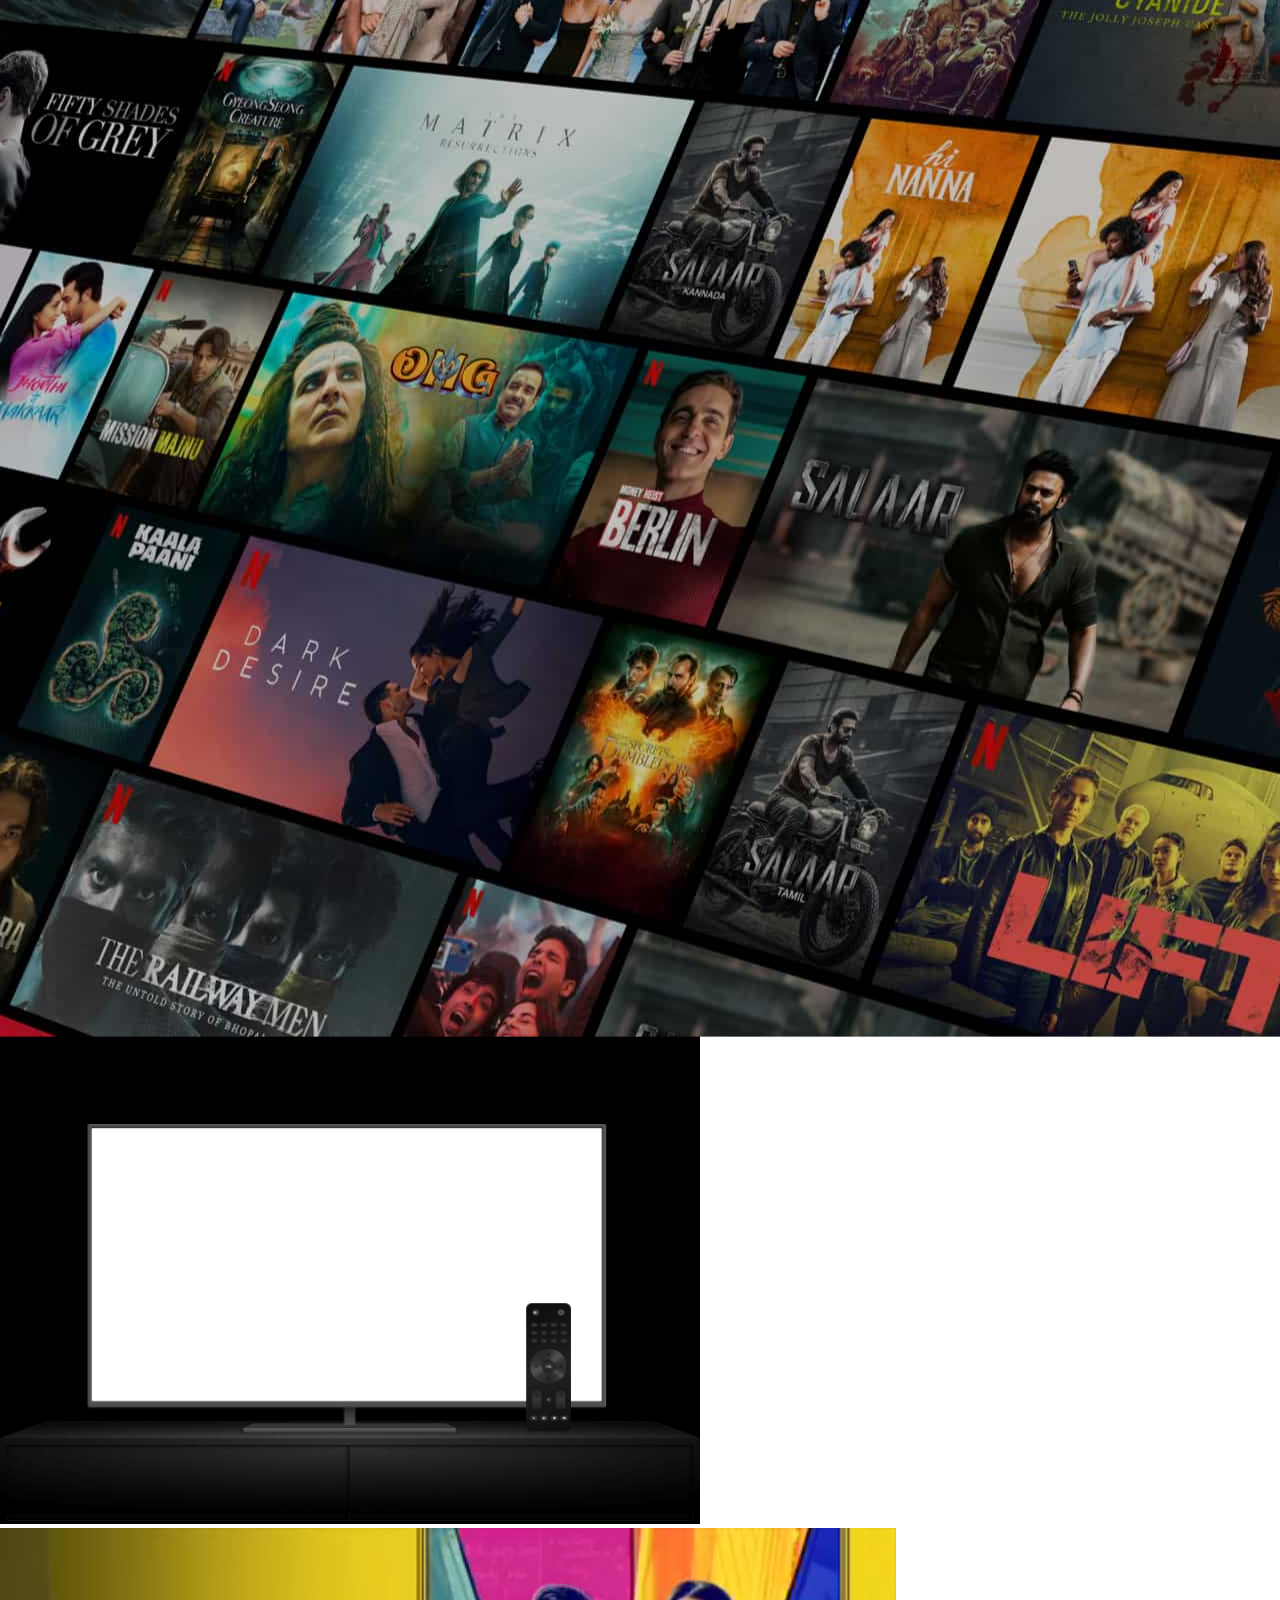
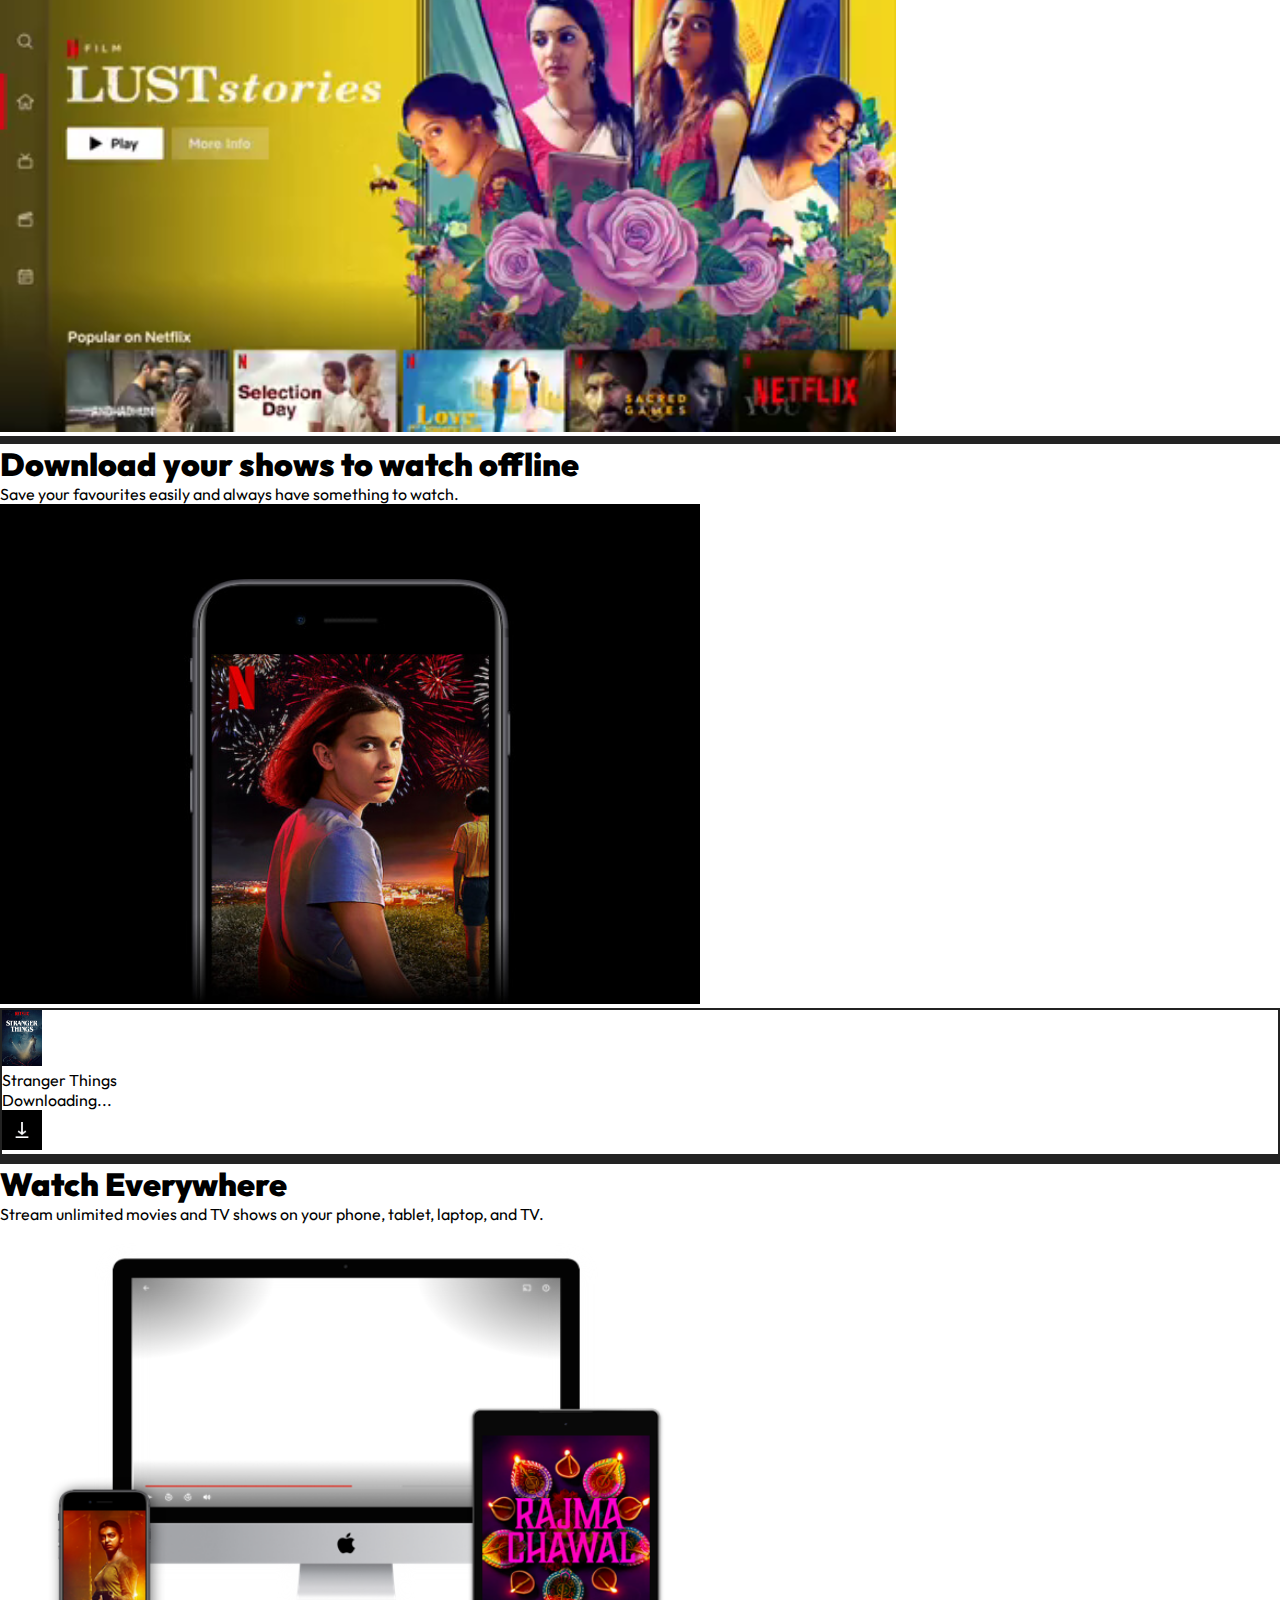
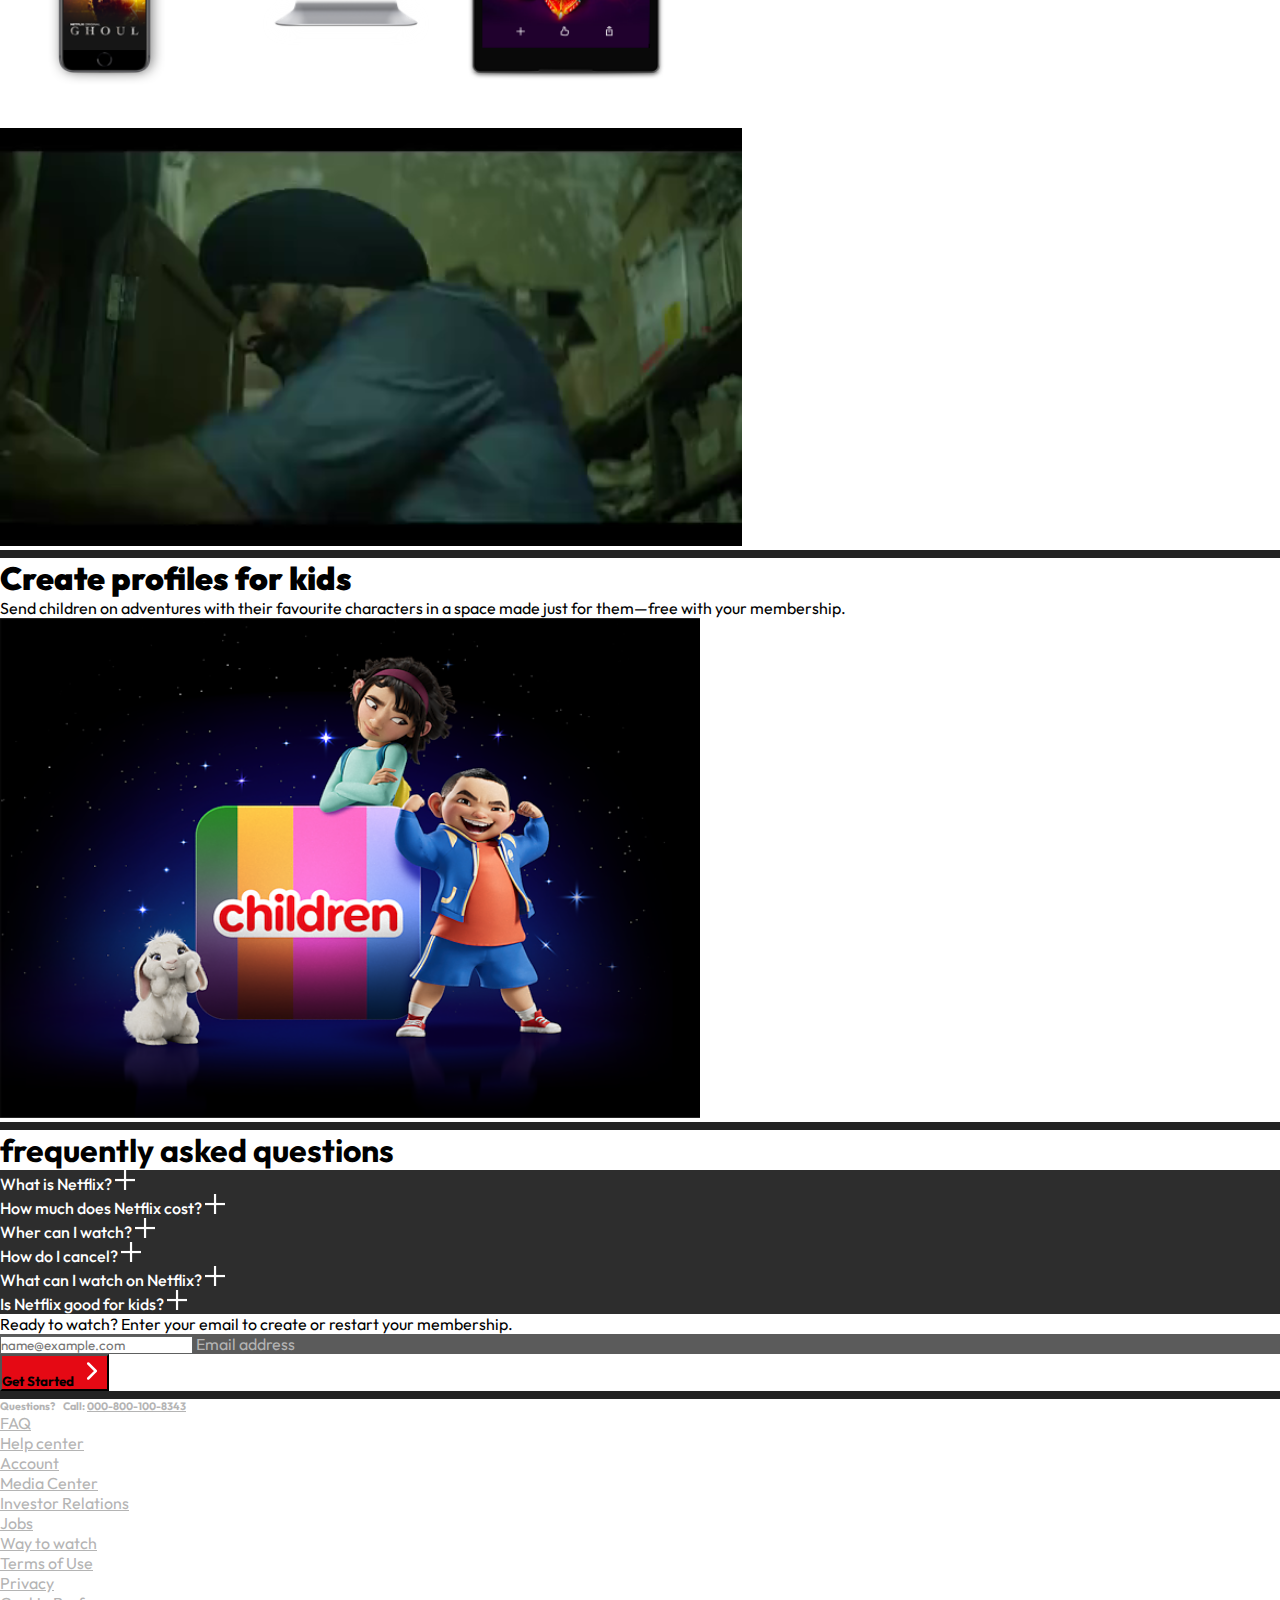
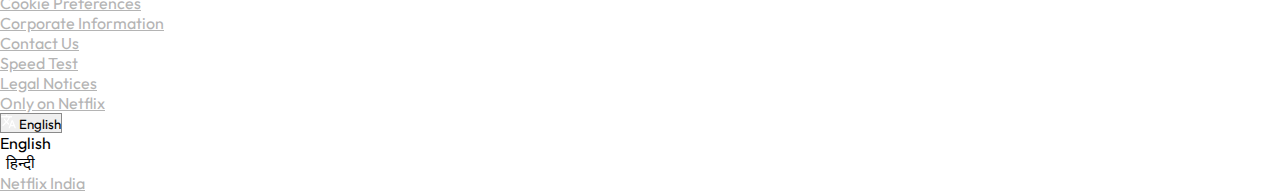
<file: NETFLIX-clone/index.html>
<!DOCTYPE html>
<html lang="en">
<head>
    <meta charset="UTF-8">
    <meta name="viewport" content="width=device-width, initial-scale=1.0">
    <title>Netflix India - Watch TV Shows Online, Watch Movies Online | Khushboo Coding</title>

    <!-- css -->
    <link rel="stylesheet" href="css/style.css">

    <!-- favicon -->
    <link rel="shortcut icon" href="img/fav-icon.png" type="image/x-icon">

    <!-- bs5 -->
    <link href="https://cdn.jsdelivr.net/npm/bootstrap@5.3.2/dist/css/bootstrap.min.css" rel="stylesheet" integrity="sha384-T3c6CoIi6uLrA9TneNEoa7RxnatzjcDSCmG1MXxSR1GAsXEV/Dwwykc2MPK8M2HN" crossorigin="anonymous">

    <!-- google fonts -->
    <link rel="preconnect" href="https://fonts.googleapis.com">
    <link rel="preconnect" href="https://fonts.gstatic.com" crossorigin>
    <link href="https://fonts.googleapis.com/css2?family=Outfit:wght@300;400;500;600;700;800;900&family=Commissioner:wght@100;300;500;700;900&display=swap" rel="stylesheet">

  </head>
<body class="bg-black">

  <div class="fullBody container-fluid p-0 pb-5">

        <!-- navbar starts -->

        <header class="position-absolute w-100 px-5 top-0" id="header">
            <nav class="navbar bg-transparent py-4 px-5 mx-5 flex-nowrap" id="navbar">
                <div class="container-fluid col-lg-12 justify-content-between">
                  <a href="index.html" class="navbar-brand" style="max-width: 100% !important;">
                    <img src="img/logo.png" width="150" alt="">
                  </a>

                  <div class="buttonDiv d-flex gap-4 justify-content-between align-items-center">
                    <div class="rounded-1 position-relative d-flex align-items-center justify-content-center" style="max-width: 100% !important;">
                        <button id="langBtn" class="btn bg-black bg-opacity-50 px-3 py-1 position-relative dropdown-toggle text-white d-flex align-items-center justify-content-between gap-2" style="border: 0.5px solid rgb(138, 138, 138);" type="button" data-bs-toggle="dropdown" aria-expanded="false">
                            <svg xmlns="http://www.w3.org/2000/svg" style="max-width: 100% !important;" version="1.1" xmlns:xlink="http://www.w3.org/1999/xlink" width="15" height="15" x="0" y="0" viewBox="0 0 469.333 469.333" style="enable-background:new 0 0 512 512" xml:space="preserve" class=""><g><path d="M253.227 300.267 199.04 246.72l.64-.64c37.12-41.387 63.573-88.96 79.147-139.307h62.507V64H192V21.333h-42.667V64H0v42.453h238.293c-14.4 41.173-36.907 80.213-67.627 114.347-19.84-22.08-36.267-46.08-49.28-71.467H78.72c15.573 34.773 36.907 67.627 63.573 97.28l-108.48 107.2L64 384l106.667-106.667 66.347 66.347 16.213-43.413zM373.333 192h-42.667l-96 256h42.667l24-64h101.333l24 64h42.667l-96-256zm-56 149.333L352 248.853l34.667 92.48h-69.334z" fill="#ffffff" opacity="1" data-original="#000000"></path></g></svg>
                            <span id="langSpan" style="max-width: 100% !important;" class="text-start">English</span>
                        </button>
                        <ul class="text-center mt-1 p-0 d-none overflow-hidden position-absolute list-unstyled bg-white w-100 rounded-1 top-100" id="langDrop">
                          <li class="langList lh-lg"><a class="text-decoration-none w-100 text-black langItems" href="#">English</a></li>
                          <li class="langList lh-lg"><a class="text-decoration-none w-100 text-black langItems" href="#">&nbsp;&nbsp;हिन्दी&nbsp;&nbsp;&nbsp;</a></li>
                        </ul>
                    </div>

                    <a href="sign In.html"><button class="btn signin rounded-1 border-0 text-white text-nowrap" style="background-color: rgb(229, 9, 20) !important; font-size: 0.8rem !important;">Sign In</button></a>
                    </div>
                </div>
              </nav>
        </header>

        <!-- navbar ends -->
        



        <!-- hero section starts -->

            <section class="hero-section position-relative">
                <div class="container-fluid hero-backGround p-0 overflow-hidden position-relative">
                    <img src="img/bg2.jpg" class="img-fluid" alt="">
                </div>
                <div class="hero-title px-4 py-5 text-center position-absolute top-0 d-flex flex-column justify-content-center align-items-center">
                    <h1 class="display-5 fw-bolder text-white mt-5 pt-5">Unlimited movies, TV shows and more</h1>
                    <div class="col-lg-6 mx-auto">
                      <p class="lead fs-3 fw-normal text-white my-2">Watch anywhere. Cancel anytime.</p>
                      <p class="lead text-white my-3 fw-medium">Ready to watch? Enter your email to create or restart your membership.</p>
                      <div class="d-flex align-items-center gap-3 justify-content-center" id="mail">
                        <div class="form-floating w-50 rounded-1" style="background-color: rgb(22 22 22 / 70%) !important;">
                          <input type="email" class="form-control rounded-1 bg-transparent" id="floatingInput" placeholder="name@example.com">
                          <label for="floatingInput" class="inpLabel bg-transparent fw-bold">Email address</label>
                        </div>
                        <button type="button" class="btn getStarted px-4 gap-2 text-white rounded-1 d-flex align-items-center fs-3">Get Started 
                          <svg viewBox="0 0 24 24" width="30" height="30" stroke="white" stroke-width="2" fill="none" stroke-linecap="round" stroke-linejoin="round" class="css-i6dzq1"><polyline points="9 18 15 12 9 6"></polyline></svg></button>
                      </div>
                    </div>
                  </div>
            </section>  

        <!-- hero section ends -->


        <!-- TV section starts -->

            <section class="television-section" style="border-top: 8px solid #232323;">
              <div class="container-fluid">
                <div class="container col-xxl-8 px-4 py-5">
                  <div class="row flex-lg-row align-items-center justify-content-center g-5">

                    <div class="col-lg-6" id="boxTitle">
                      <h1 class="display-5 fw-bolder text-white lh-1 mb-4" style="font-weight: 900 !important;">Enjoy on your TV</h1>
                      <p class="lead fs-4 text-white fw-medium">Watch on smart TVs, PlayStation, Xbox, Chromecast, Apple TV, Blu-ray players and more.</p>
                    </div>

                    <div class="col-10 col-sm-8 col-lg-6 position-relative justify-content-center" style="z-index: 0;">
                      <img src="img/tv.png" class="d-block mx-lg-auto img-fluid" style="z-index: 2;" alt="" width="700" height="500" loading="lazy">

                      <div class="tv-video position-absolute overflow-hidden" style="z-index: -1; width: 70%; top: 20.5%; left: 16%;">
                        <video src="video/video-tv-in-0819.m4v" autoplay="true" loop="true" style="height: 100%; width: 100%;"></video>
                      </div>
                    </div>
                    
                  </div>
                </div>
              </div>
            </section>

        <!-- TV section ends -->


        <!-- download section starts -->

            <section class="download-section" style="border-top: 8px solid #232323;">
              <div class="container-fluid">
                <div class="container col-xxl-8 px-4 py-5">
                  <div class="row flex-lg-row-reverse align-items-center g-5 justify-content-center">

                    

                    <div class="col-lg-6" id="boxTitle">
                      <h1 class="display-5 fw-bolder text-white lh-1 mb-4" style="font-weight: 900 !important;">Download your shows to watch offline</h1>
                      <p class="lead fs-4 text-white fw-medium">Save your favourites easily and always have something to watch.</p>
                    </div>


                    <div class="col-10 col-sm-8 col-lg-6 d-flex justify-content-center position-relative" style="z-index: 0;">

                        <img src="img/mobile.jpg" class="d-block mx-lg-auto img-fluid" width="700" height="500" loading="lazy">

                      <div class="boxshot col-6 position-absolute rounded-4 bg-black d-flex align-items-center p-2" style="border: 2px solid #232323; font-size: 1rem; bottom: 6%; min-width: 18rem;">

                        <img src="img/boxshot.png" class="me-3 col-2" width="40" style="min-width: 2rem !important;" alt="">

                        <div class="st col-7">
                          <div class="text-white">Stranger Things</div>
                          <div class="text-primary">Downloading...</div>
                        </div>

                        <img src="img/download-icon.gif" class="" width="40" alt="">


                      </div>
                    </div>


                  </div>
                </div>
              </div>
            </section>

        <!-- download section ends -->



        <!-- macbook section starts -->

        <section class="mackbook-section" style="border-top: 8px solid #232323;">
          <div class="container-fluid">
            <div class="container col-xxl-8 px-4 py-5">
              <div class="row flex-lg-row align-items-center justify-content-center g-5">

                <div class="col-lg-6" id="boxTitle">
                  <h1 class="display-5 fw-bolder text-white lh-1 mb-4" style="font-weight: 900 !important;">Watch Everywhere</h1>
                  <p class="lead fs-4 text-white fw-medium">Stream unlimited movies and TV shows on your phone, tablet, laptop, and TV.</p>
                </div>

                <div class="col-10 col-sm-8 col-lg-6 position-relative justify-content-center" style="z-index: 0;">
                  <img src="img/macbook.png" class="d-block mx-lg-auto img-fluid" style="z-index: 2;" alt="" width="700" height="500" loading="lazy">

                  <div class="tv-video position-absolute overflow-hidden" style="z-index: -1; width: 58%; top: 9%; left: 20%;">
                    <video src="video/macVideo.m4v" autoplay="true" loop="true" style="height: 100%; width: 100%;"></video>
                  </div>
                </div>
                
              </div>
            </div>
          </div>
        </section>

    <!-- macbook section ends -->



    <!-- children section starts -->

    <section class="children-section" style="border-top: 8px solid #232323;">
      <div class="container-fluid py-3">
        <div class="container col-xxl-8 px-4 py-5">
          <div class="row flex-lg-row-reverse align-items-center g-5 justify-content-center">

            

            <div class="col-lg-6" id="boxTitle">
              <h1 class="display-5 fw-bolder text-white lh-1 mb-4" style="font-weight: 900 !important;">Create profiles for kids</h1>
              <p class="lead fs-4 text-white fw-medium">Send children on adventures with their favourite characters in a space made just for them—free with your membership.</p>
            </div>


            <div class="col-10 col-sm-8 col-lg-6 d-flex justify-content-center position-relative" style="z-index: 0;">

                <img src="img/children.png" class="d-block mx-lg-auto img-fluid" width="700" height="500" loading="lazy">

            </div>


          </div>
        </div>
      </div>
    </section>
    <!-- children section ends -->






    <!-- accordion section starts -->

    <section class="accordion-section" style="border-top: 8px solid #232323;">
      <div class="container-fluid py-3 d-flex align-items-center flex-column">
        <div class="container d-flex flex-column gap-2 px-4 py-5">

          <h1 class="display-4 fw-bold text-center mb-4 text-white text-capitalize">frequently asked questions</h1>

            <div class="accordionMain">
              <div class="accordionInner user-select-none fs-4 d-flex justify-content-between align-items-center p-4">
                <span>What is Netflix?</span>
                <img src="img/plus.png" width="20" height="20" alt="">
              </div>

              <div class="accordCollapse fw-light fs-4 overflow-hidden">
                <p class="m-0">Netflix is a streaming service that offers a wide variety of award-winning TV shows, movies, anime, documentaries and more – on thousands of internet-connected devices. </p><br><p class="m-0">You can watch as much as you want, whenever you want, without a single ad – all for one low monthly price. There's always something new to discover, and new TV shows and movies are added every week!</p>
              </div>
            </div>

            <div class="accordionMain">
              <div class="accordionInner user-select-none fs-4 d-flex justify-content-between align-items-center p-4">
                <span>How much does Netflix cost?</span>
                <img src="img/plus.png" width="20" height="20" alt="">
              </div>

              <div class="accordCollapse fw-light fs-4 overflow-hidden">
                <p class="m-0">Watch Netflix on your smartphone, tablet, Smart TV, laptop, or streaming device, all for one fixed monthly fee. Plans range from ₹149 to ₹649 a month. No extra costs, no contracts.</p>
              </div>
            </div>

            <div class="accordionMain">
              <div class="accordionInner user-select-none fs-4 d-flex justify-content-between align-items-center p-4">
                <span>Wher can I watch?</span>
                <img src="img/plus.png" width="20" height="20" alt="">
              </div>

              <div class="accordCollapse fw-light fs-4 overflow-hidden">
                <p class="m-0">Watch anywhere, anytime. Sign in with your Netflix account to watch instantly on the web at netflix.com from your personal computer or on any internet-connected device that offers the Netflix app, including smart TVs, smartphones, tablets, streaming media players and game consoles.</p><br><p class="m-0">You can also download your favourite shows with the iOS, Android, or Windows 10 app. Use downloads to watch while you're on the go and without an internet connection. Take Netflix with you anywhere.</p>
              </div>
            </div>

            <div class="accordionMain">
              <div class="accordionInner user-select-none fs-4 d-flex justify-content-between align-items-center p-4">
                <span>How do I cancel?</span>
                <img src="img/plus.png" width="20" height="20" alt="">
              </div>

              <div class="accordCollapse fw-light fs-4 overflow-hidden">
                <p class="m-0">Netflix is flexible. There are no annoying contracts and no commitments. You can easily cancel your account online in two clicks. There are no cancellation fees – start or stop your account anytime.</p>
              </div>
            </div>

            <div class="accordionMain">
              <div class="accordionInner user-select-none fs-4 d-flex justify-content-between align-items-center p-4">
                <span>What can I watch on Netflix?</span>
                <img src="img/plus.png" width="20" height="20" alt="">
              </div>

              <div class="accordCollapse fw-light fs-4 overflow-hidden">
                <p class="m-0">Netflix has an extensive library of feature films, documentaries, TV shows, anime, award-winning Netflix originals, and more. Watch as much as you want, anytime you want.</p>
              </div>
            </div>

            <div class="accordionMain">
              <div class="accordionInner user-select-none fs-4 d-flex justify-content-between align-items-center p-4">
                <span>Is Netflix good for kids?</span>
                <img src="img/plus.png" width="20" height="20" alt="">
              </div>

              <div class="accordCollapse fw-light fs-4 overflow-hidden">
                <p class="m-0">The Netflix Kids experience is included in your membership to give parents control while kids enjoy family-friendly TV shows and films in their own space.</p><br><p class="m-0">Kids profiles come with PIN-protected parental controls that let you restrict the maturity rating of content kids can watch and block specific titles you don’t want kids to see.</p>
              </div>
            </div>
          
            <form class="emailForm px-3 my-5">
              <p class="lead text-white my-3 fw-medium text-center">Ready to watch? Enter your email to create or restart your membership.</p>
                          <div class="d-flex align-items-center gap-3 justify-content-center" id="mail">
                            <div class="form-floating rounded-1" style="background-color: rgb(22 22 22 / 70%) !important;">
                              <input type="email" class="form-control rounded-1 bg-transparent" id="floatingInput" placeholder="name@example.com">
                              <label for="floatingInput" class="inpLabel bg-transparent fw-bold">Email address</label>
                            </div>
                            <button type="button" class="btn getStarted px-4 gap-2 text-white rounded-1 d-flex align-items-center fs-3">Get Started 
                              <svg viewBox="0 0 24 24" width="30" height="30" stroke="white" stroke-width="2" fill="none" stroke-linecap="round" stroke-linejoin="round" class="css-i6dzq1"><polyline points="9 18 15 12 9 6"></polyline></svg></button>
                          </div>
            </form>
        </div>


      </div>
    </section>

    <!-- accordion section ends -->
          


    <!-- footer starts -->
      <footer class="py-4 px-3 d-flex align-items-center bg-black bg-opacity-75" style="border-top: 8px solid #232323;">
        <div class="container-fluid p-5" id="footCont">
          <div class="container px-5 d-flex justify-content-center flex-column gap-1" id="footInner">
            <h6 class="fw-bold" style="color: #B4B4B4;">Questions? &nbsp;&nbsp; Call: <a href="tel:000-800-100-8343" class="anchorHov text-decoration-underline" style="color: #B4B4B4;">000-800-100-8343</a></h6>

            <div class="footerOptions">
                <ul class="list-unstyled d-flex flex-wrap" id="footerUl">
                    <li class="w-25 my-2"><a href="FAQ.html" class="fw-medium" style="color: #B4B4B4;">FAQ</a></li>
                    <li class="w-25 my-2"><a href="help.html" class="fw-medium" style="color: #B4B4B4;">Help center</a></li>
                    <li class="w-25 my-2"><a href="sign In.html" class="fw-medium" style="color: #B4B4B4;">Account</a></li>
                    <li class="w-25 my-2"><a href="media.html" class="fw-medium" style="color: #B4B4B4;">Media Center</a></li>
                    <li class="w-25 my-2"><a href="#" class="fw-medium" style="color: #B4B4B4;">Investor Relations</a></li>
                    <li class="w-25 my-2"><a href="#" class="fw-medium" style="color: #B4B4B4;">Jobs</a></li>
                    <li class="w-25 my-2"><a href="#" class="fw-medium" style="color: #B4B4B4;">Way to watch</a></li>
                    <li class="w-25 my-2"><a href="#" class="fw-medium" style="color: #B4B4B4;">Terms of Use</a></li>
                    <li class="w-25 my-2"><a href="#" class="fw-medium" style="color: #B4B4B4;">Privacy</a></li>
                    <li class="w-25 my-2"><a href="#" class="fw-medium" style="color: #B4B4B4;">Cookie Preferences</a></li>
                    <li class="w-25 my-2"><a href="#" class="fw-medium" style="color: #B4B4B4;">Corporate Information</a></li>
                    <li class="w-25 my-2"><a href="#" class="fw-medium" style="color: #B4B4B4;">Contact Us</a></li>
                    <li class="w-25 my-2"><a href="#" class="fw-medium" style="color: #B4B4B4;">Speed Test</a></li>
                    <li class="w-25 my-2"><a href="#" class="fw-medium" style="color: #B4B4B4;">Legal Notices</a></li>
                    <li class="w-25 my-2"><a href="#" class="fw-medium" style="color: #B4B4B4;">Only on Netflix</a></li>
                </ul>
            </div>
            <div class="col-3 mt-1 position-relative">
                <button id="langBtn3" class="btn bg-black bg-opacity-50 px-4 py-1 position-relative dropdown-toggle text-white d-flex align-items-center justify-content-between gap-2" style="border: 0.5px solid rgb(138, 138, 138);" type="button" data-bs-toggle="dropdown" aria-expanded="false">
                    <svg xmlns="http://www.w3.org/2000/svg" version="1.1" xmlns:xlink="http://www.w3.org/1999/xlink" width="15" height="15" x="0" y="0" viewBox="0 0 469.333 469.333" style="enable-background:new 0 0 512 512" xml:space="preserve" class=""><g><path d="M253.227 300.267 199.04 246.72l.64-.64c37.12-41.387 63.573-88.96 79.147-139.307h62.507V64H192V21.333h-42.667V64H0v42.453h238.293c-14.4 41.173-36.907 80.213-67.627 114.347-19.84-22.08-36.267-46.08-49.28-71.467H78.72c15.573 34.773 36.907 67.627 63.573 97.28l-108.48 107.2L64 384l106.667-106.667 66.347 66.347 16.213-43.413zM373.333 192h-42.667l-96 256h42.667l24-64h101.333l24 64h42.667l-96-256zm-56 149.333L352 248.853l34.667 92.48h-69.334z" fill="#ffffff" opacity="1" data-original="#000000" class=""></path></g></svg>
                    <span id="langSpan3"class="text-start">English</span>
                </button>
                <ul class="text-center mt-1 d-none overflow-hidden position-absolute list-unstyled bg-white w-50 rounded-1" id="langDrop3">
                <li class="langList3 px-3 lh-lg"><a class="text-decoration-none w-100 text-black langItems">English</a></li>
                <li class="langList3 px-3 lh-lg"><a class="text-decoration-none w-100 text-black langItems">&nbsp;&nbsp;हिन्दी&nbsp;&nbsp;&nbsp;</a></li>
                </ul>
            </div>
            <p class="my-3"><a href="#" class="anchorHov text-decoration-none" style="color: #B4B4B4;">Netflix India</a></p>
          </div>
        </div>
      </footer>
    <!-- footer ends -->











  </div>


  <!-- js -->
  <script src="script.js"></script>
  <!-- bs5 js -->
  <script src="https://cdn.jsdelivr.net/npm/bootstrap@5.3.2/dist/js/bootstrap.bundle.min.js" integrity="sha384-C6RzsynM9kWDrMNeT87bh95OGNyZPhcTNXj1NW7RuBCsyN/o0jlpcV8Qyq46cDfL" crossorigin="anonymous"></script>
</body>
</html>
</file>
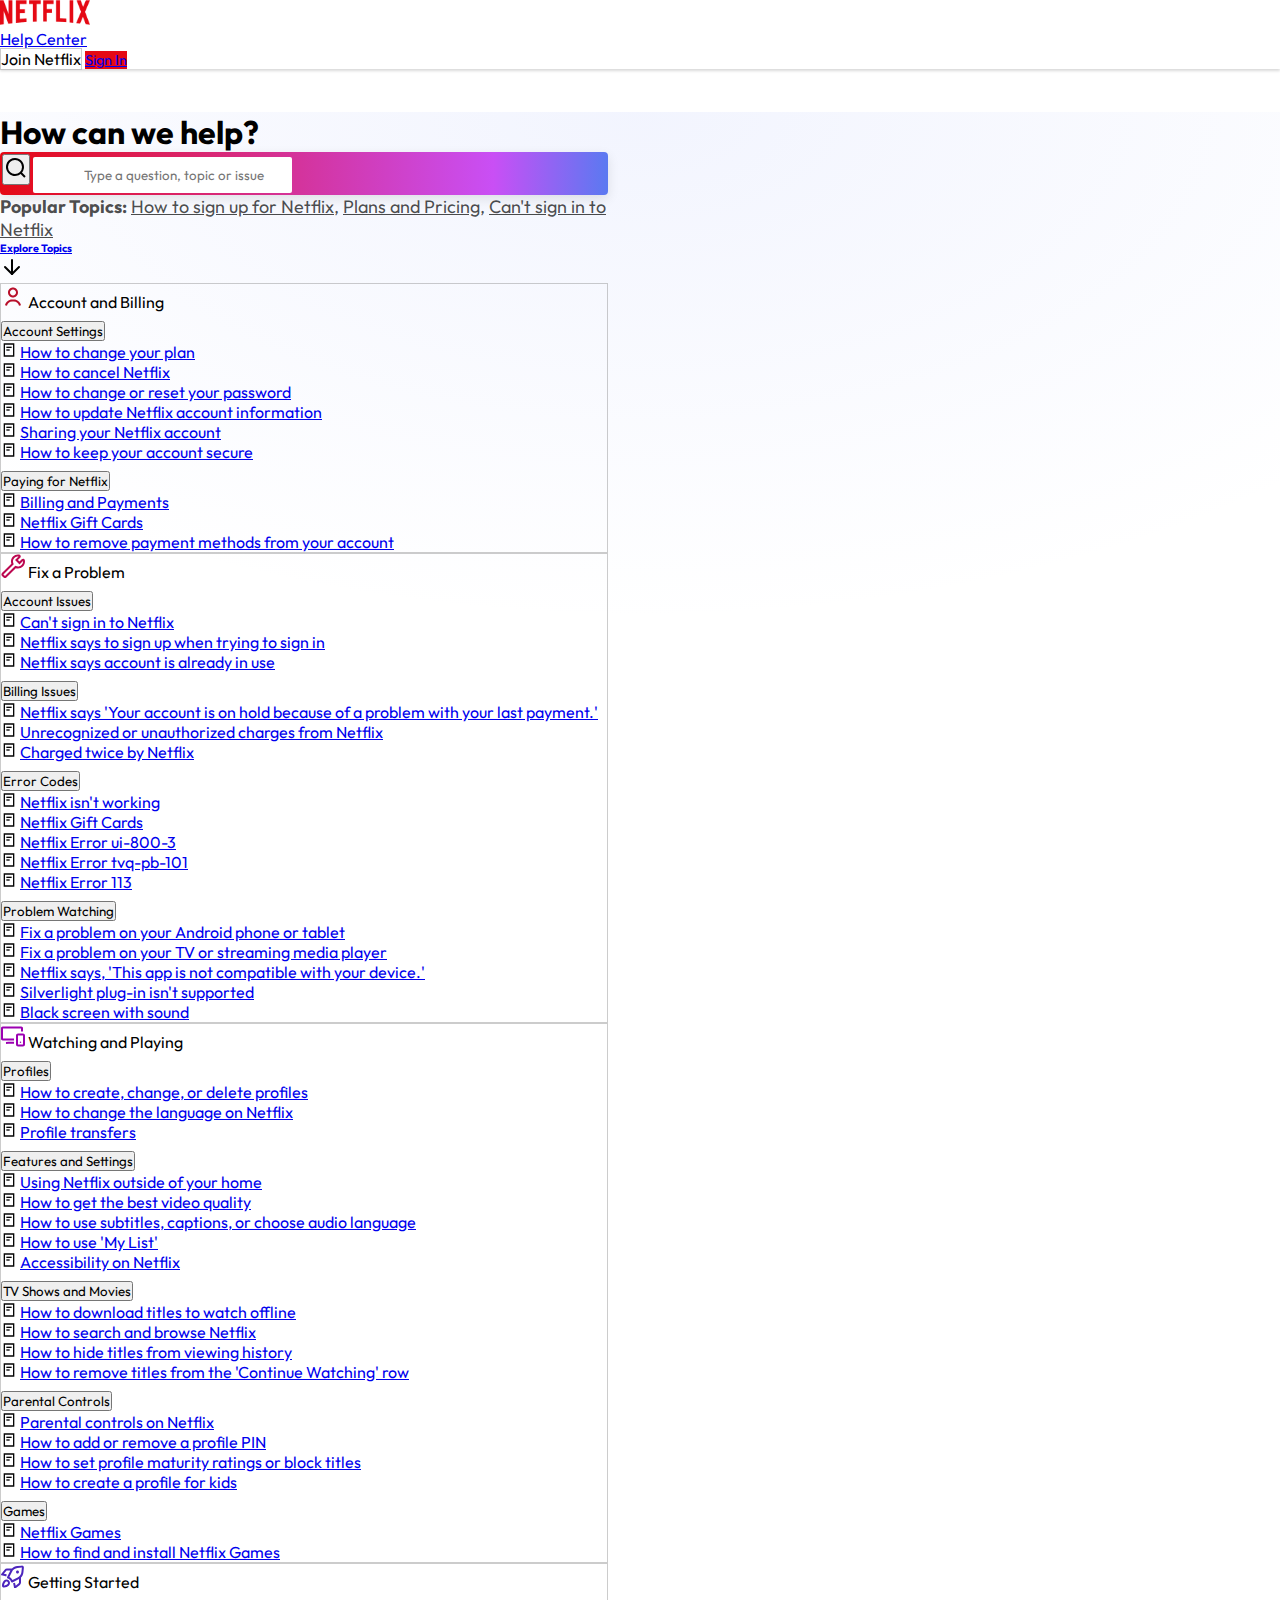
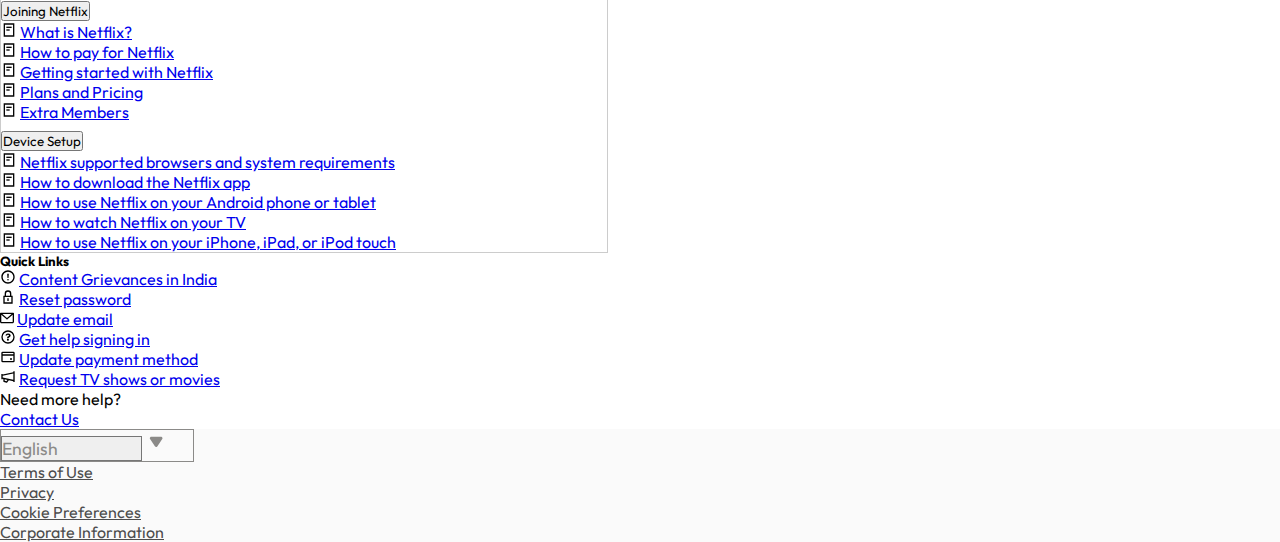
<file: NETFLIX-clone/help.html>
<!DOCTYPE html>
<html lang="en">
<head>
    <meta charset="UTF-8">
    <meta name="viewport" content="width=device-width, initial-scale=1.0">
    <title>Netflix Help Center</title>

    <!-- css -->
    <link rel="stylesheet" href="css/help.css">

    <!-- favicon -->
    <link rel="shortcut icon" href="img/fav-icon.png" type="image/x-icon">
    
    <!-- bs5 -->
    <link href="https://cdn.jsdelivr.net/npm/bootstrap@5.3.2/dist/css/bootstrap.min.css" rel="stylesheet" integrity="sha384-T3c6CoIi6uLrA9TneNEoa7RxnatzjcDSCmG1MXxSR1GAsXEV/Dwwykc2MPK8M2HN" crossorigin="anonymous">
    
    <!-- google fonts -->
    <link rel="preconnect" href="https://fonts.googleapis.com">
    <link rel="preconnect" href="https://fonts.gstatic.com" crossorigin>
    <link href="https://fonts.googleapis.com/css2?family=Outfit:wght@300;400;500;600;700;800;900&family=Commissioner:wght@100;300;500;700;900&display=swap" rel="stylesheet">
    
</head>
<body>

    <div class="container-fluid p-0 bg-white position-relative overflow-hidden" id="mainBg">


        <!-- navbar starts -->

        <header class="container-fluid p-0 px-4 py-2 d-flex align-items-center" style="box-shadow: rgba(0, 0, 0, 0.15) 0px 1.95px 2.6px;">
            <nav class="navbar w-100 navbar-expand-lg bg-white d-flex align-items-center">
                <div class="container-fluid collapse navbar-collapse w-100 px-4 d-flex align-items-center justify-content-between" id="navbarSupportedContent">

                    <div class="navLeft d-flex">
                        <a href="index.html" class="navbar-brand d-flex justify-content-center align-items-center" style="max-width: 100% !important;">
                        <img src="img/logo.png" width="90" alt="">
                        </a>

                        <div class="vr my-2"></div>
                        
                        
                        <ul class="navbar-nav me-auto mb-2 mb-lg-0">

                        <li class="nav-item d-flex align-items-center px-2">
                            <a class="fw-normal anchorHov fs-5 text-black text-decoration-none" aria-current="page" href="help.html">Help Center</a>
                        </li>
                        
                        </ul>
                    </div>

                    <div class="navRight d-flex align-items-center gap-3">
                        <a class="anchorBtn rounded-1 btn fw-medium bg-white py-1" style="border: 1px solid #b6b6b6b3;">Join Netflix</a>
                        <a href="sign In.html" class="px-3 btn signin rounded-1 border-0 text-white fw-semibold text-nowrap text-decoration-none" id="signIn" style="background-color: #e50914; font-size: 0.9rem !important;">Sign In</a>
                    </div>

                </div>
            </nav>
        </header>

        <!-- navbar ends -->

                        <!-- fixed searchbar starts -->

                        <div class="fixedSearcBar position-fixed border-bottom d-flex align-items-center py-3 top-0 bg-white container-fluid" id="fixedSearcBar">
                            <form class="formFixed w-100 m-auto">
                                <div class="searchControlWrapper">
                                    <button class="btn position-absolute opacity-75"><svg xmlns="http://www.w3.org/2000/svg" width="24px" height="24px" viewBox="0 0 24 24" fill="#000000">
                                    <path fill-rule="evenodd" d="M11 18a7 7 0 10-7-7 7 7 0 007 7zm7-1.38l3.68 3.67-1.42 1.42L16.62 18A9 9 0 1118 16.62z"/>
                                    </svg></button>
                                    <input type="text" class="inputControl w-100" placeholder="Type a question, topic or issue">
                                </div>
                            </form>
                        </div>

                        <!-- fixed searchbar ends -->

        
        <div class="container-fluid p-0 d-flex flex-column align-items-center" id="radialBg">

            <!-- main section starts -->
            
            <div class="container-fluid p-0 px-2" id="columMain">
                <div class="container-fluid py-2 p-0 bg-transparent">
                    <div class="container-fluid my-5 p-0 bg-transparent">
                        <section class="search-section container-fluid p-0 bg-transparent" id="searchBar">
                            <h1 class="text-center mb-3 fw-bold display-6">How can we help?</h1>
                            <form class="form w-100 mb-3" id="formSearchBar">
                                <div class="searchControlWrapper">
                                    <button class="btn position-absolute opacity-75"><svg xmlns="http://www.w3.org/2000/svg" width="24px" height="24px" viewBox="0 0 24 24" fill="#000000">
                                    <path fill-rule="evenodd" d="M11 18a7 7 0 10-7-7 7 7 0 007 7zm7-1.38l3.68 3.67-1.42 1.42L16.62 18A9 9 0 1118 16.62z"/>
                                    </svg></button>
                                    <input type="text" class="inputControl w-100" placeholder="Type a question, topic or issue">
                                </div>
                            </form>

                            <p style="font-size: 18px !important;" class="text-center px-2"><b class="me-2">Popular Topics:</b> <a href="#">How to sign up for Netflix</a>, <a href="#">Plans and Pricing</a>, <a href="#">Can't sign in to Netflix</a></p>
                        </section>
                    </div>
                </div>
            

                <!-- main section ends -->



                <!-- explore more button starts -->

                <div class="container-fluid p-0 my-3 d-flex justify-content-center">

                    <span class="anchorLine d-inline-block">
                        <h6 class="text-center fs-5"><a href="#" class="text-black text-decoration-none">Explore Topics</a></h6>
                        <p class="text-center arrowDown"><svg xmlns="http://www.w3.org/2000/svg" width="24" height="24" viewBox="0 0 24 24" fill="none" stroke="currentColor" stroke-width="2" stroke-linecap="round" stroke-linejoin="round" class="feather feather-arrow-down"><line x1="12" y1="5" x2="12" y2="19"/><polyline points="19 12 12 19 5 12"/></svg></p>
                    </span>

                </div>

                <!-- explore more button ends -->



                <!-- accordion starts -->

                <div class="container-fluid p-0 my-5 d-flex flex-column gap-3">

                    <!-- accpount accordion starts -->
                    <div class="accountSection accoHelp rounded-2 p-3 py-0">
                        <div class="accountHeader py-2 d-flex border-bottom align-items-center">
                            <span class="me-2"><svg width="24" height="24" viewBox="0 0 24 24"><path fill="#b80f2a" fill-rule="evenodd" clip-rule="evenodd" d="M9.00011 8.5C9.00011 6.84315 10.3433 5.5 12.0001 5.5C13.657 5.5 15.0001 6.84315 15.0001 8.5C15.0001 10.1568 13.657 11.5 12.0001 11.5C10.3433 11.5 9.00011 10.1568 9.00011 8.5ZM12.0001 3.5C9.23869 3.5 7.00011 5.73858 7.00011 8.5C7.00011 11.2614 9.23869 13.5 12.0001 13.5C14.7615 13.5 17.0001 11.2614 17.0001 8.5C17.0001 5.73858 14.7615 3.5 12.0001 3.5ZM5.98069 21.6961C6.46867 19.2563 8.61095 17.5 11.0991 17.5H12.9011C15.3893 17.5 17.5316 19.2563 18.0195 21.6961L19.9807 21.3039C19.3057 17.9292 16.3426 15.5 12.9011 15.5H11.0991C7.65759 15.5 4.69447 17.9292 4.01953 21.3039L5.98069 21.6961Z"></path></svg></span>

                            <span class="fw-semibold m-0 fs-5 mt-1">Account and Billing</span>
                        </div>


                        <div class="accordion accordion-flush" id="accordionFlushExample">
                            <div class="accordion-item">
                              <h2 class="accordion-header">
                                <button class="accordion-button collapsed fw-semibold ps-0" type="button" data-bs-toggle="collapse" data-bs-target="#flush-collapseOne" aria-expanded="false" aria-controls="flush-collapseOne">
                                    Account Settings
                                </button>
                              </h2>
                              <div id="flush-collapseOne" class="accordion-collapse collapse" data-bs-parent="#accordionFlushExample">
                                    <div class="accordion-body ps-0 pt-0">
                                        <ul class="p-0 m-0">
                                                
                                            <li class="d-flex gap-2 lh-lg py-1"><span><svg width="16" height="16" viewBox="0 0 24 24" fill="none" xmlns="http://www.w3.org/2000/svg">
                                                <rect x="8" y="7" width="8" height="2" fill="#050505"></rect>
                                                <rect x="8" y="11" width="5" height="2" fill="#050505"></rect>
                                                <path fill-rule="evenodd" clip-rule="evenodd" d="M18 4H6V20H18V4ZM4 2V22H20V2H4Z" fill="#050505"></path>
                                                </svg></span>

                                                <span><a href="#" class="text-black anchorHov">How to change your plan</a></span>

                                            </li>

                                            <li class="d-flex gap-2 lh-lg py-1"><span><svg width="16" height="16" viewBox="0 0 24 24" fill="none" xmlns="http://www.w3.org/2000/svg">
                                                <rect x="8" y="7" width="8" height="2" fill="#050505"></rect>
                                                <rect x="8" y="11" width="5" height="2" fill="#050505"></rect>
                                                <path fill-rule="evenodd" clip-rule="evenodd" d="M18 4H6V20H18V4ZM4 2V22H20V2H4Z" fill="#050505"></path>
                                                </svg></span>

                                                <span><a href="#" class="text-black anchorHov">How to cancel Netflix</a></span>

                                            </li>

                                            <li class="d-flex gap-2 lh-lg py-1"><span><svg width="16" height="16" viewBox="0 0 24 24" fill="none" xmlns="http://www.w3.org/2000/svg">
                                                <rect x="8" y="7" width="8" height="2" fill="#050505"></rect>
                                                <rect x="8" y="11" width="5" height="2" fill="#050505"></rect>
                                                <path fill-rule="evenodd" clip-rule="evenodd" d="M18 4H6V20H18V4ZM4 2V22H20V2H4Z" fill="#050505"></path>
                                                </svg></span>

                                                <span><a href="#" class="text-black anchorHov">How to change or reset your password</a></span>

                                            </li>

                                            <li class="d-flex gap-2 lh-lg py-1"><span><svg width="16" height="16" viewBox="0 0 24 24" fill="none" xmlns="http://www.w3.org/2000/svg">
                                                <rect x="8" y="7" width="8" height="2" fill="#050505"></rect>
                                                <rect x="8" y="11" width="5" height="2" fill="#050505"></rect>
                                                <path fill-rule="evenodd" clip-rule="evenodd" d="M18 4H6V20H18V4ZM4 2V22H20V2H4Z" fill="#050505"></path>
                                                </svg></span>

                                                <span><a href="#" class="text-black anchorHov">How to update Netflix account information</a></span>

                                            </li>

                                            <li class="d-flex gap-2 lh-lg py-1"><span><svg width="16" height="16" viewBox="0 0 24 24" fill="none" xmlns="http://www.w3.org/2000/svg">
                                                <rect x="8" y="7" width="8" height="2" fill="#050505"></rect>
                                                <rect x="8" y="11" width="5" height="2" fill="#050505"></rect>
                                                <path fill-rule="evenodd" clip-rule="evenodd" d="M18 4H6V20H18V4ZM4 2V22H20V2H4Z" fill="#050505"></path>
                                                </svg></span>

                                                <span><a href="#" class="text-black anchorHov">Sharing your Netflix account</a></span>

                                            </li>

                                            <li class="d-flex gap-2 lh-lg py-1"><span><svg width="16" height="16" viewBox="0 0 24 24" fill="none" xmlns="http://www.w3.org/2000/svg">
                                                <rect x="8" y="7" width="8" height="2" fill="#050505"></rect>
                                                <rect x="8" y="11" width="5" height="2" fill="#050505"></rect>
                                                <path fill-rule="evenodd" clip-rule="evenodd" d="M18 4H6V20H18V4ZM4 2V22H20V2H4Z" fill="#050505"></path>
                                                </svg></span>

                                                <span><a href="#" class="text-black anchorHov">How to keep your account secure</a></span>

                                            </li>
                                        </ul>
                                    </div>
                                </div>
                            </div>


                            <div class="accordion-item">
                              <h2 class="accordion-header">
                                <button class="accordion-button collapsed fw-semibold ps-0" type="button" data-bs-toggle="collapse" data-bs-target="#flush-collapseTwo" aria-expanded="false" aria-controls="flush-collapseTwo">
                                    Paying for Netflix
                                </button>
                              </h2>
                              <div id="flush-collapseTwo" class="accordion-collapse collapse" data-bs-parent="#accordionFlushExample">
                                    <div class="accordion-body ps-0 pt-0">
                                        <ul class="p-0 m-0">
                                                
                                            <li class="d-flex gap-2 lh-lg py-1"><span><svg width="16" height="16" viewBox="0 0 24 24" fill="none" xmlns="http://www.w3.org/2000/svg">
                                                <rect x="8" y="7" width="8" height="2" fill="#050505"></rect>
                                                <rect x="8" y="11" width="5" height="2" fill="#050505"></rect>
                                                <path fill-rule="evenodd" clip-rule="evenodd" d="M18 4H6V20H18V4ZM4 2V22H20V2H4Z" fill="#050505"></path>
                                                </svg></span>

                                                <span><a href="#" class="text-black anchorHov">Billing and Payments</a></span>

                                            </li>

                                            <li class="d-flex gap-2 lh-lg py-1"><span><svg width="16" height="16" viewBox="0 0 24 24" fill="none" xmlns="http://www.w3.org/2000/svg">
                                                <rect x="8" y="7" width="8" height="2" fill="#050505"></rect>
                                                <rect x="8" y="11" width="5" height="2" fill="#050505"></rect>
                                                <path fill-rule="evenodd" clip-rule="evenodd" d="M18 4H6V20H18V4ZM4 2V22H20V2H4Z" fill="#050505"></path>
                                                </svg></span>

                                                <span><a href="#" class="text-black anchorHov">Netflix Gift Cards</a></span>

                                            </li>

                                            <li class="d-flex gap-2 lh-lg py-1"><span><svg width="16" height="16" viewBox="0 0 24 24" fill="none" xmlns="http://www.w3.org/2000/svg">
                                                <rect x="8" y="7" width="8" height="2" fill="#050505"></rect>
                                                <rect x="8" y="11" width="5" height="2" fill="#050505"></rect>
                                                <path fill-rule="evenodd" clip-rule="evenodd" d="M18 4H6V20H18V4ZM4 2V22H20V2H4Z" fill="#050505"></path>
                                                </svg></span>

                                                <span><a href="#" class="text-black anchorHov">How to remove payment methods from your account</a></span>

                                            </li>
                                        </ul>
                                    </div>
                                </div>
                            </div>
                        </div>
                    </div>
                    <!-- accpount accordion ends -->


                    
                    <!-- fixproblem accordion starts -->

                    <div class="problemSection accoHelp rounded-2 p-3 py-0">
                        <div class="accountHeader py-2 d-flex border-bottom align-items-center">
                            <span class="me-2"><svg width="24" height="24" viewBox="0 0 24 24"><path fill="#BC0850" fill-rule="evenodd" clip-rule="evenodd" d="M9.99985 7.5C9.99985 3.63401 13.1338 0.5 16.9998 0.5C17.4342 0.5 17.8601 0.539684 18.2741 0.615882C19.0388 0.756665 19.5426 1.31959 19.6888 1.96835C19.8293 2.59206 19.6413 3.27267 19.1542 3.75981L16.914 6L18.4998 7.58579L20.74 5.34559C21.2271 4.85845 21.9077 4.67052 22.5315 4.81104C23.1802 4.9572 23.7431 5.46099 23.8839 6.22573C23.9601 6.63965 23.9998 7.06563 23.9998 7.5C23.9998 11.366 20.8658 14.5 16.9998 14.5C16.2234 14.5 15.475 14.3732 14.7752 14.1388L5.41407 23.5C4.63302 24.281 3.36669 24.281 2.58564 23.5L0.999848 21.9142C0.218801 21.1332 0.218801 19.8668 0.999848 19.0858L10.361 9.72461C10.1266 9.02483 9.99985 8.27645 9.99985 7.5ZM16.9998 2.5C14.2384 2.5 11.9998 4.73858 11.9998 7.5C11.9998 8.23551 12.158 8.93138 12.4412 9.55768L12.7262 10.1878L12.2372 10.6768L2.41407 20.5L3.99985 22.0858L13.823 12.2626L14.312 11.7736L14.9421 12.0586C15.5684 12.3418 16.2643 12.5 16.9998 12.5C19.7612 12.5 21.9998 10.2614 21.9998 7.5C21.9998 7.31198 21.9895 7.12669 21.9694 6.94462L19.2069 9.70711L18.4998 10.4142L17.7927 9.70711L14.7927 6.70711L14.0856 6L14.7927 5.29289L17.5552 2.53041C17.3731 2.51033 17.1878 2.5 16.9998 2.5Z"></path></svg></span>

                            <span class="fw-semibold m-0 fs-5 mt-1">Fix a Problem</span>
                        </div>


                        <div class="accordion accordion-flush" id="accordionFlushExample">
                            <div class="accordion-item">
                              <h2 class="accordion-header">
                                <button class="accordion-button collapsed fw-semibold ps-0" type="button" data-bs-toggle="collapse" data-bs-target="#flush-collapseThree" aria-expanded="false" aria-controls="flush-collapseThree">
                                    Account Issues
                                </button>
                              </h2>
                              <div id="flush-collapseThree" class="accordion-collapse collapse" data-bs-parent="#accordionFlushExample">
                                    <div class="accordion-body ps-0 pt-0">
                                        <ul class="p-0 m-0">
                                                
                                            <li class="d-flex gap-2 lh-lg py-1"><span><svg width="16" height="16" viewBox="0 0 24 24" fill="none" xmlns="http://www.w3.org/2000/svg">
                                                <rect x="8" y="7" width="8" height="2" fill="#050505"></rect>
                                                <rect x="8" y="11" width="5" height="2" fill="#050505"></rect>
                                                <path fill-rule="evenodd" clip-rule="evenodd" d="M18 4H6V20H18V4ZM4 2V22H20V2H4Z" fill="#050505"></path>
                                                </svg></span>

                                                <span><a href="#" class="text-black anchorHov">Can't sign in to Netflix</a></span>

                                            </li>

                                            <li class="d-flex gap-2 lh-lg py-1"><span><svg width="16" height="16" viewBox="0 0 24 24" fill="none" xmlns="http://www.w3.org/2000/svg">
                                                <rect x="8" y="7" width="8" height="2" fill="#050505"></rect>
                                                <rect x="8" y="11" width="5" height="2" fill="#050505"></rect>
                                                <path fill-rule="evenodd" clip-rule="evenodd" d="M18 4H6V20H18V4ZM4 2V22H20V2H4Z" fill="#050505"></path>
                                                </svg></span>

                                                <span><a href="#" class="text-black anchorHov">Netflix says to sign up when trying to sign in</a></span>

                                            </li>

                                            <li class="d-flex gap-2 lh-lg py-1"><span><svg width="16" height="16" viewBox="0 0 24 24" fill="none" xmlns="http://www.w3.org/2000/svg">
                                                <rect x="8" y="7" width="8" height="2" fill="#050505"></rect>
                                                <rect x="8" y="11" width="5" height="2" fill="#050505"></rect>
                                                <path fill-rule="evenodd" clip-rule="evenodd" d="M18 4H6V20H18V4ZM4 2V22H20V2H4Z" fill="#050505"></path>
                                                </svg></span>

                                                <span><a href="#" class="text-black anchorHov">Netflix says account is already in use</a></span>

                                            </li>
                                        </ul>
                                    </div>
                                </div>
                            </div>


                            <div class="accordion-item">
                              <h2 class="accordion-header">
                                <button class="accordion-button collapsed fw-semibold ps-0" type="button" data-bs-toggle="collapse" data-bs-target="#flush-collapseFour" aria-expanded="false" aria-controls="flush-collapseFour">
                                    Billing Issues
                                </button>
                              </h2>
                              <div id="flush-collapseFour" class="accordion-collapse collapse" data-bs-parent="#accordionFlushExample">
                                    <div class="accordion-body ps-0 pt-0">
                                        <ul class="p-0 m-0">
                                                
                                            <li class="d-flex gap-2 lh-lg py-1"><span><svg width="16" height="16" viewBox="0 0 24 24" fill="none" xmlns="http://www.w3.org/2000/svg">
                                                <rect x="8" y="7" width="8" height="2" fill="#050505"></rect>
                                                <rect x="8" y="11" width="5" height="2" fill="#050505"></rect>
                                                <path fill-rule="evenodd" clip-rule="evenodd" d="M18 4H6V20H18V4ZM4 2V22H20V2H4Z" fill="#050505"></path>
                                                </svg></span>

                                                <span><a href="#" class="text-black anchorHov">Netflix says 'Your account is on hold because of a problem with your last payment.'</a></span>

                                            </li>

                                            <li class="d-flex gap-2 lh-lg py-1"><span><svg width="16" height="16" viewBox="0 0 24 24" fill="none" xmlns="http://www.w3.org/2000/svg">
                                                <rect x="8" y="7" width="8" height="2" fill="#050505"></rect>
                                                <rect x="8" y="11" width="5" height="2" fill="#050505"></rect>
                                                <path fill-rule="evenodd" clip-rule="evenodd" d="M18 4H6V20H18V4ZM4 2V22H20V2H4Z" fill="#050505"></path>
                                                </svg></span>

                                                <span><a href="#" class="text-black anchorHov">Unrecognized or unauthorized charges from Netflix</a></span>

                                            </li>

                                            <li class="d-flex gap-2 lh-lg py-1"><span><svg width="16" height="16" viewBox="0 0 24 24" fill="none" xmlns="http://www.w3.org/2000/svg">
                                                <rect x="8" y="7" width="8" height="2" fill="#050505"></rect>
                                                <rect x="8" y="11" width="5" height="2" fill="#050505"></rect>
                                                <path fill-rule="evenodd" clip-rule="evenodd" d="M18 4H6V20H18V4ZM4 2V22H20V2H4Z" fill="#050505"></path>
                                                </svg></span>

                                                <span><a href="#" class="text-black anchorHov">Charged twice by Netflix</a></span>

                                            </li>
                                        </ul>
                                    </div>
                                </div>
                            </div>


                            <div class="accordion-item">
                              <h2 class="accordion-header">
                                <button class="accordion-button collapsed fw-semibold ps-0" type="button" data-bs-toggle="collapse" data-bs-target="#flush-collapseFive" aria-expanded="false" aria-controls="flush-collapseFive">
                                    Error Codes
                                </button>
                              </h2>
                              <div id="flush-collapseFive" class="accordion-collapse collapse" data-bs-parent="#accordionFlushExample">
                                    <div class="accordion-body ps-0 pt-0">
                                        <ul class="p-0 m-0">
                                                
                                            <li class="d-flex gap-2 lh-lg py-1"><span><svg width="16" height="16" viewBox="0 0 24 24" fill="none" xmlns="http://www.w3.org/2000/svg">
                                                <rect x="8" y="7" width="8" height="2" fill="#050505"></rect>
                                                <rect x="8" y="11" width="5" height="2" fill="#050505"></rect>
                                                <path fill-rule="evenodd" clip-rule="evenodd" d="M18 4H6V20H18V4ZM4 2V22H20V2H4Z" fill="#050505"></path>
                                                </svg></span>

                                                <span><a href="#" class="text-black anchorHov">Netflix isn't working</a></span>

                                            </li>

                                            <li class="d-flex gap-2 lh-lg py-1"><span><svg width="16" height="16" viewBox="0 0 24 24" fill="none" xmlns="http://www.w3.org/2000/svg">
                                                <rect x="8" y="7" width="8" height="2" fill="#050505"></rect>
                                                <rect x="8" y="11" width="5" height="2" fill="#050505"></rect>
                                                <path fill-rule="evenodd" clip-rule="evenodd" d="M18 4H6V20H18V4ZM4 2V22H20V2H4Z" fill="#050505"></path>
                                                </svg></span>

                                                <span><a href="#" class="text-black anchorHov">Netflix Gift Cards</a></span>

                                            </li>

                                            <li class="d-flex gap-2 lh-lg py-1"><span><svg width="16" height="16" viewBox="0 0 24 24" fill="none" xmlns="http://www.w3.org/2000/svg">
                                                <rect x="8" y="7" width="8" height="2" fill="#050505"></rect>
                                                <rect x="8" y="11" width="5" height="2" fill="#050505"></rect>
                                                <path fill-rule="evenodd" clip-rule="evenodd" d="M18 4H6V20H18V4ZM4 2V22H20V2H4Z" fill="#050505"></path>
                                                </svg></span>

                                                <span><a href="#" class="text-black anchorHov">Netflix Error ui-800-3</a></span>

                                            </li>

                                            <li class="d-flex gap-2 lh-lg py-1"><span><svg width="16" height="16" viewBox="0 0 24 24" fill="none" xmlns="http://www.w3.org/2000/svg">
                                                <rect x="8" y="7" width="8" height="2" fill="#050505"></rect>
                                                <rect x="8" y="11" width="5" height="2" fill="#050505"></rect>
                                                <path fill-rule="evenodd" clip-rule="evenodd" d="M18 4H6V20H18V4ZM4 2V22H20V2H4Z" fill="#050505"></path>
                                                </svg></span>

                                                <span><a href="#" class="text-black anchorHov">Netflix Error tvq-pb-101</a></span>

                                            </li>

                                            <li class="d-flex gap-2 lh-lg py-1"><span><svg width="16" height="16" viewBox="0 0 24 24" fill="none" xmlns="http://www.w3.org/2000/svg">
                                                <rect x="8" y="7" width="8" height="2" fill="#050505"></rect>
                                                <rect x="8" y="11" width="5" height="2" fill="#050505"></rect>
                                                <path fill-rule="evenodd" clip-rule="evenodd" d="M18 4H6V20H18V4ZM4 2V22H20V2H4Z" fill="#050505"></path>
                                                </svg></span>

                                                <span><a href="#" class="text-black anchorHov">Netflix Error 113</a></span>

                                            </li>
                                        </ul>
                                    </div>
                                </div>
                            </div>


                            <div class="accordion-item">
                              <h2 class="accordion-header">
                                <button class="accordion-button collapsed fw-semibold ps-0" type="button" data-bs-toggle="collapse" data-bs-target="#flush-collapseSix" aria-expanded="false" aria-controls="flush-collapseSix">
                                    Problem Watching
                                </button>
                              </h2>
                              <div id="flush-collapseSix" class="accordion-collapse collapse" data-bs-parent="#accordionFlushExample">
                                    <div class="accordion-body ps-0 pt-0">
                                        <ul class="p-0 m-0">
                                                
                                            <li class="d-flex gap-2 lh-lg py-1"><span><svg width="16" height="16" viewBox="0 0 24 24" fill="none" xmlns="http://www.w3.org/2000/svg">
                                                <rect x="8" y="7" width="8" height="2" fill="#050505"></rect>
                                                <rect x="8" y="11" width="5" height="2" fill="#050505"></rect>
                                                <path fill-rule="evenodd" clip-rule="evenodd" d="M18 4H6V20H18V4ZM4 2V22H20V2H4Z" fill="#050505"></path>
                                                </svg></span>

                                                <span><a href="#" class="text-black anchorHov">Fix a problem on your Android phone or tablet</a></span>

                                            </li>

                                            <li class="d-flex gap-2 lh-lg py-1"><span><svg width="16" height="16" viewBox="0 0 24 24" fill="none" xmlns="http://www.w3.org/2000/svg">
                                                <rect x="8" y="7" width="8" height="2" fill="#050505"></rect>
                                                <rect x="8" y="11" width="5" height="2" fill="#050505"></rect>
                                                <path fill-rule="evenodd" clip-rule="evenodd" d="M18 4H6V20H18V4ZM4 2V22H20V2H4Z" fill="#050505"></path>
                                                </svg></span>

                                                <span><a href="#" class="text-black anchorHov">Fix a problem on your TV or streaming media player</a></span>

                                            </li>

                                            <li class="d-flex gap-2 lh-lg py-1"><span><svg width="16" height="16" viewBox="0 0 24 24" fill="none" xmlns="http://www.w3.org/2000/svg">
                                                <rect x="8" y="7" width="8" height="2" fill="#050505"></rect>
                                                <rect x="8" y="11" width="5" height="2" fill="#050505"></rect>
                                                <path fill-rule="evenodd" clip-rule="evenodd" d="M18 4H6V20H18V4ZM4 2V22H20V2H4Z" fill="#050505"></path>
                                                </svg></span>

                                                <span><a href="#" class="text-black anchorHov">Netflix says, 'This app is not compatible with your device.'</a></span>

                                            </li>

                                            <li class="d-flex gap-2 lh-lg py-1"><span><svg width="16" height="16" viewBox="0 0 24 24" fill="none" xmlns="http://www.w3.org/2000/svg">
                                                <rect x="8" y="7" width="8" height="2" fill="#050505"></rect>
                                                <rect x="8" y="11" width="5" height="2" fill="#050505"></rect>
                                                <path fill-rule="evenodd" clip-rule="evenodd" d="M18 4H6V20H18V4ZM4 2V22H20V2H4Z" fill="#050505"></path>
                                                </svg></span>

                                                <span><a href="#" class="text-black anchorHov">Silverlight plug-in isn't supported</a></span>

                                            </li>

                                            <li class="d-flex gap-2 lh-lg py-1"><span><svg width="16" height="16" viewBox="0 0 24 24" fill="none" xmlns="http://www.w3.org/2000/svg">
                                                <rect x="8" y="7" width="8" height="2" fill="#050505"></rect>
                                                <rect x="8" y="11" width="5" height="2" fill="#050505"></rect>
                                                <path fill-rule="evenodd" clip-rule="evenodd" d="M18 4H6V20H18V4ZM4 2V22H20V2H4Z" fill="#050505"></path>
                                                </svg></span>

                                                <span><a href="#" class="text-black anchorHov">Black screen with sound</a></span>

                                            </li>
                                        </ul>
                                    </div>
                                </div>
                            </div>
                        </div>
                    </div>
                    <!-- fixproblem accordion ends -->


                    
                    <!-- watching accordion starts -->

                    <div class="watchingSection accoHelp rounded-2 p-3 py-0">
                        <div class="accountHeader py-2 d-flex border-bottom align-items-center">
                            <span class="me-2"><svg width="24" height="24" viewBox="0 0 24 24"><path fill="rgb(155, 0, 177)" fill-rule="evenodd" clip-rule="evenodd" d="M0 4.22727C0 3.27333 0.773326 2.5 1.72727 2.5H20.2727C21.2267 2.5 22 3.27333 22 4.22727V7.5H20V4.5H2V14.5H13V16.5H1.72727C0.773325 16.5 0 15.7267 0 14.7727V4.22727ZM13 17.8114C12.012 17.7708 11.0113 17.75 10 17.75C8.2756 17.75 6.5822 17.8104 4.92974 17.9268L5.07026 19.9218C6.67567 19.8088 8.32219 19.75 10 19.75C11.0121 19.75 12.0128 19.7714 13 19.8132V17.8114ZM22 11.5H17V20.5H22V11.5ZM17 9.5C15.8954 9.5 15 10.3954 15 11.5V20.5C15 21.6046 15.8954 22.5 17 22.5H22C23.1046 22.5 24 21.6046 24 20.5V11.5C24 10.3954 23.1046 9.5 22 9.5H17ZM19.5 19C19.9142 19 20.25 18.6642 20.25 18.25C20.25 17.8358 19.9142 17.5 19.5 17.5C19.0858 17.5 18.75 17.8358 18.75 18.25C18.75 18.6642 19.0858 19 19.5 19Z"></path></svg></span>

                            <span class="fw-semibold m-0 fs-5 mt-1">Watching and Playing</span>
                        </div>


                        <div class="accordion accordion-flush" id="accordionFlushExample">
                            <div class="accordion-item">
                              <h2 class="accordion-header">
                                <button class="accordion-button collapsed fw-semibold ps-0" type="button" data-bs-toggle="collapse" data-bs-target="#flush-collapseSeven" aria-expanded="false" aria-controls="flush-collapseSeven">
                                    Profiles
                                </button>
                              </h2>
                              <div id="flush-collapseSeven" class="accordion-collapse collapse" data-bs-parent="#accordionFlushExample">
                                    <div class="accordion-body ps-0 pt-0">
                                        <ul class="p-0 m-0">
                                                
                                            <li class="d-flex gap-2 lh-lg py-1"><span><svg width="16" height="16" viewBox="0 0 24 24" fill="none" xmlns="http://www.w3.org/2000/svg">
                                                <rect x="8" y="7" width="8" height="2" fill="#050505"></rect>
                                                <rect x="8" y="11" width="5" height="2" fill="#050505"></rect>
                                                <path fill-rule="evenodd" clip-rule="evenodd" d="M18 4H6V20H18V4ZM4 2V22H20V2H4Z" fill="#050505"></path>
                                                </svg></span>

                                                <span><a href="#" class="text-black anchorHov">How to create, change, or delete profiles</a></span>

                                            </li>

                                            <li class="d-flex gap-2 lh-lg py-1"><span><svg width="16" height="16" viewBox="0 0 24 24" fill="none" xmlns="http://www.w3.org/2000/svg">
                                                <rect x="8" y="7" width="8" height="2" fill="#050505"></rect>
                                                <rect x="8" y="11" width="5" height="2" fill="#050505"></rect>
                                                <path fill-rule="evenodd" clip-rule="evenodd" d="M18 4H6V20H18V4ZM4 2V22H20V2H4Z" fill="#050505"></path>
                                                </svg></span>

                                                <span><a href="#" class="text-black anchorHov">How to change the language on Netflix</a></span>

                                            </li>

                                            <li class="d-flex gap-2 lh-lg py-1"><span><svg width="16" height="16" viewBox="0 0 24 24" fill="none" xmlns="http://www.w3.org/2000/svg">
                                                <rect x="8" y="7" width="8" height="2" fill="#050505"></rect>
                                                <rect x="8" y="11" width="5" height="2" fill="#050505"></rect>
                                                <path fill-rule="evenodd" clip-rule="evenodd" d="M18 4H6V20H18V4ZM4 2V22H20V2H4Z" fill="#050505"></path>
                                                </svg></span>

                                                <span><a href="#" class="text-black anchorHov">Profile transfers</a></span>

                                            </li>
                                        </ul>
                                    </div>
                                </div>
                            </div>


                            <div class="accordion-item">
                              <h2 class="accordion-header">
                                <button class="accordion-button collapsed fw-semibold ps-0" type="button" data-bs-toggle="collapse" data-bs-target="#flush-collapseEight" aria-expanded="false" aria-controls="flush-collapseEight">
                                    Features and Settings
                                </button>
                              </h2>
                              <div id="flush-collapseEight" class="accordion-collapse collapse" data-bs-parent="#accordionFlushExample">
                                    <div class="accordion-body ps-0 pt-0">
                                        <ul class="p-0 m-0">
                                                
                                            <li class="d-flex gap-2 lh-lg py-1"><span><svg width="16" height="16" viewBox="0 0 24 24" fill="none" xmlns="http://www.w3.org/2000/svg">
                                                <rect x="8" y="7" width="8" height="2" fill="#050505"></rect>
                                                <rect x="8" y="11" width="5" height="2" fill="#050505"></rect>
                                                <path fill-rule="evenodd" clip-rule="evenodd" d="M18 4H6V20H18V4ZM4 2V22H20V2H4Z" fill="#050505"></path>
                                                </svg></span>

                                                <span><a href="#" class="text-black anchorHov">Using Netflix outside of your home</a></span>

                                            </li>

                                            <li class="d-flex gap-2 lh-lg py-1"><span><svg width="16" height="16" viewBox="0 0 24 24" fill="none" xmlns="http://www.w3.org/2000/svg">
                                                <rect x="8" y="7" width="8" height="2" fill="#050505"></rect>
                                                <rect x="8" y="11" width="5" height="2" fill="#050505"></rect>
                                                <path fill-rule="evenodd" clip-rule="evenodd" d="M18 4H6V20H18V4ZM4 2V22H20V2H4Z" fill="#050505"></path>
                                                </svg></span>

                                                <span><a href="#" class="text-black anchorHov">How to get the best video quality</a></span>

                                            </li>

                                            <li class="d-flex gap-2 lh-lg py-1"><span><svg width="16" height="16" viewBox="0 0 24 24" fill="none" xmlns="http://www.w3.org/2000/svg">
                                                <rect x="8" y="7" width="8" height="2" fill="#050505"></rect>
                                                <rect x="8" y="11" width="5" height="2" fill="#050505"></rect>
                                                <path fill-rule="evenodd" clip-rule="evenodd" d="M18 4H6V20H18V4ZM4 2V22H20V2H4Z" fill="#050505"></path>
                                                </svg></span>

                                                <span><a href="#" class="text-black anchorHov">How to use subtitles, captions, or choose audio language</a></span>

                                            </li>

                                            <li class="d-flex gap-2 lh-lg py-1"><span><svg width="16" height="16" viewBox="0 0 24 24" fill="none" xmlns="http://www.w3.org/2000/svg">
                                                <rect x="8" y="7" width="8" height="2" fill="#050505"></rect>
                                                <rect x="8" y="11" width="5" height="2" fill="#050505"></rect>
                                                <path fill-rule="evenodd" clip-rule="evenodd" d="M18 4H6V20H18V4ZM4 2V22H20V2H4Z" fill="#050505"></path>
                                                </svg></span>

                                                <span><a href="#" class="text-black anchorHov">How to use 'My List'</a></span>

                                            </li>

                                            <li class="d-flex gap-2 lh-lg py-1"><span><svg width="16" height="16" viewBox="0 0 24 24" fill="none" xmlns="http://www.w3.org/2000/svg">
                                                <rect x="8" y="7" width="8" height="2" fill="#050505"></rect>
                                                <rect x="8" y="11" width="5" height="2" fill="#050505"></rect>
                                                <path fill-rule="evenodd" clip-rule="evenodd" d="M18 4H6V20H18V4ZM4 2V22H20V2H4Z" fill="#050505"></path>
                                                </svg></span>

                                                <span><a href="#" class="text-black anchorHov">Accessibility on Netflix</a></span>

                                            </li>
                                        </ul>
                                    </div>
                                </div>
                            </div>


                            <div class="accordion-item">
                              <h2 class="accordion-header">
                                <button class="accordion-button collapsed fw-semibold ps-0" type="button" data-bs-toggle="collapse" data-bs-target="#flush-collapseNine" aria-expanded="false" aria-controls="flush-collapseNine">
                                    TV Shows and Movies
                                </button>
                              </h2>
                              <div id="flush-collapseNine" class="accordion-collapse collapse" data-bs-parent="#accordionFlushExample">
                                    <div class="accordion-body ps-0 pt-0">
                                        <ul class="p-0 m-0">
                                                
                                            <li class="d-flex gap-2 lh-lg py-1"><span><svg width="16" height="16" viewBox="0 0 24 24" fill="none" xmlns="http://www.w3.org/2000/svg">
                                                <rect x="8" y="7" width="8" height="2" fill="#050505"></rect>
                                                <rect x="8" y="11" width="5" height="2" fill="#050505"></rect>
                                                <path fill-rule="evenodd" clip-rule="evenodd" d="M18 4H6V20H18V4ZM4 2V22H20V2H4Z" fill="#050505"></path>
                                                </svg></span>

                                                <span><a href="#" class="text-black anchorHov">How to download titles to watch offline</a></span>

                                            </li>

                                            <li class="d-flex gap-2 lh-lg py-1"><span><svg width="16" height="16" viewBox="0 0 24 24" fill="none" xmlns="http://www.w3.org/2000/svg">
                                                <rect x="8" y="7" width="8" height="2" fill="#050505"></rect>
                                                <rect x="8" y="11" width="5" height="2" fill="#050505"></rect>
                                                <path fill-rule="evenodd" clip-rule="evenodd" d="M18 4H6V20H18V4ZM4 2V22H20V2H4Z" fill="#050505"></path>
                                                </svg></span>

                                                <span><a href="#" class="text-black anchorHov">How to search and browse Netflix</a></span>

                                            </li>

                                            <li class="d-flex gap-2 lh-lg py-1"><span><svg width="16" height="16" viewBox="0 0 24 24" fill="none" xmlns="http://www.w3.org/2000/svg">
                                                <rect x="8" y="7" width="8" height="2" fill="#050505"></rect>
                                                <rect x="8" y="11" width="5" height="2" fill="#050505"></rect>
                                                <path fill-rule="evenodd" clip-rule="evenodd" d="M18 4H6V20H18V4ZM4 2V22H20V2H4Z" fill="#050505"></path>
                                                </svg></span>

                                                <span><a href="#" class="text-black anchorHov">How to hide titles from viewing history</a></span>

                                            </li>

                                            <li class="d-flex gap-2 lh-lg py-1"><span><svg width="16" height="16" viewBox="0 0 24 24" fill="none" xmlns="http://www.w3.org/2000/svg">
                                                <rect x="8" y="7" width="8" height="2" fill="#050505"></rect>
                                                <rect x="8" y="11" width="5" height="2" fill="#050505"></rect>
                                                <path fill-rule="evenodd" clip-rule="evenodd" d="M18 4H6V20H18V4ZM4 2V22H20V2H4Z" fill="#050505"></path>
                                                </svg></span>

                                                <span><a href="#" class="text-black anchorHov">How to remove titles from the 'Continue Watching' row</a></span>

                                            </li>
                                        </ul>
                                    </div>
                                </div>
                            </div>


                            <div class="accordion-item">
                              <h2 class="accordion-header">
                                <button class="accordion-button collapsed fw-semibold ps-0" type="button" data-bs-toggle="collapse" data-bs-target="#flush-collapseTen" aria-expanded="false" aria-controls="flush-collapseTen">
                                    Parental Controls
                                </button>
                              </h2>
                              <div id="flush-collapseTen" class="accordion-collapse collapse" data-bs-parent="#accordionFlushExample">
                                    <div class="accordion-body ps-0 pt-0">
                                        <ul class="p-0 m-0">
                                                
                                            <li class="d-flex gap-2 lh-lg py-1"><span><svg width="16" height="16" viewBox="0 0 24 24" fill="none" xmlns="http://www.w3.org/2000/svg">
                                                <rect x="8" y="7" width="8" height="2" fill="#050505"></rect>
                                                <rect x="8" y="11" width="5" height="2" fill="#050505"></rect>
                                                <path fill-rule="evenodd" clip-rule="evenodd" d="M18 4H6V20H18V4ZM4 2V22H20V2H4Z" fill="#050505"></path>
                                                </svg></span>

                                                <span><a href="#" class="text-black anchorHov">Parental controls on Netflix</a></span>

                                            </li>

                                            <li class="d-flex gap-2 lh-lg py-1"><span><svg width="16" height="16" viewBox="0 0 24 24" fill="none" xmlns="http://www.w3.org/2000/svg">
                                                <rect x="8" y="7" width="8" height="2" fill="#050505"></rect>
                                                <rect x="8" y="11" width="5" height="2" fill="#050505"></rect>
                                                <path fill-rule="evenodd" clip-rule="evenodd" d="M18 4H6V20H18V4ZM4 2V22H20V2H4Z" fill="#050505"></path>
                                                </svg></span>

                                                <span><a href="#" class="text-black anchorHov">How to add or remove a profile PIN</a></span>

                                            </li>

                                            <li class="d-flex gap-2 lh-lg py-1"><span><svg width="16" height="16" viewBox="0 0 24 24" fill="none" xmlns="http://www.w3.org/2000/svg">
                                                <rect x="8" y="7" width="8" height="2" fill="#050505"></rect>
                                                <rect x="8" y="11" width="5" height="2" fill="#050505"></rect>
                                                <path fill-rule="evenodd" clip-rule="evenodd" d="M18 4H6V20H18V4ZM4 2V22H20V2H4Z" fill="#050505"></path>
                                                </svg></span>

                                                <span><a href="#" class="text-black anchorHov">How to set profile maturity ratings or block titles</a></span>

                                            </li>

                                            <li class="d-flex gap-2 lh-lg py-1"><span><svg width="16" height="16" viewBox="0 0 24 24" fill="none" xmlns="http://www.w3.org/2000/svg">
                                                <rect x="8" y="7" width="8" height="2" fill="#050505"></rect>
                                                <rect x="8" y="11" width="5" height="2" fill="#050505"></rect>
                                                <path fill-rule="evenodd" clip-rule="evenodd" d="M18 4H6V20H18V4ZM4 2V22H20V2H4Z" fill="#050505"></path>
                                                </svg></span>

                                                <span><a href="#" class="text-black anchorHov">How to create a profile for kids</a></span>

                                            </li>
                                        </ul>
                                    </div>
                                </div>
                            </div>

                            <div class="accordion-item">
                              <h2 class="accordion-header">
                                <button class="accordion-button collapsed fw-semibold ps-0" type="button" data-bs-toggle="collapse" data-bs-target="#flush-collapseEleven" aria-expanded="false" aria-controls="flush-collapseEleven">
                                    Games
                                </button>
                              </h2>
                              <div id="flush-collapseEleven" class="accordion-collapse collapse" data-bs-parent="#accordionFlushExample">
                                    <div class="accordion-body ps-0 pt-0">
                                        <ul class="p-0 m-0">
                                                
                                            <li class="d-flex gap-2 lh-lg py-1"><span><svg width="16" height="16" viewBox="0 0 24 24" fill="none" xmlns="http://www.w3.org/2000/svg">
                                                <rect x="8" y="7" width="8" height="2" fill="#050505"></rect>
                                                <rect x="8" y="11" width="5" height="2" fill="#050505"></rect>
                                                <path fill-rule="evenodd" clip-rule="evenodd" d="M18 4H6V20H18V4ZM4 2V22H20V2H4Z" fill="#050505"></path>
                                                </svg></span>

                                                <span><a href="#" class="text-black anchorHov">Netflix Games</a></span>

                                            </li>

                                            <li class="d-flex gap-2 lh-lg py-1"><span><svg width="16" height="16" viewBox="0 0 24 24" fill="none" xmlns="http://www.w3.org/2000/svg">
                                                <rect x="8" y="7" width="8" height="2" fill="#050505"></rect>
                                                <rect x="8" y="11" width="5" height="2" fill="#050505"></rect>
                                                <path fill-rule="evenodd" clip-rule="evenodd" d="M18 4H6V20H18V4ZM4 2V22H20V2H4Z" fill="#050505"></path>
                                                </svg></span>

                                                <span><a href="#" class="text-black anchorHov">How to find and install Netflix Games</a></span>

                                            </li>
                                        </ul>
                                    </div>
                                </div>
                            </div>
                        </div>
                    </div>
                    <!-- watching accordion ends -->


                    
                    <!-- accpount accordion starts -->
                    <div class="accountSection accoHelp rounded-2 p-3 py-0">
                        <div class="accountHeader py-2 d-flex border-bottom align-items-center">
                            <span class="me-2"><svg width="24" height="24" viewBox="0 0 24 24"><path fill="#4c25bd" fill-rule="evenodd" clip-rule="evenodd" d="M20.6844 1.62657C21.9418 1.50083 22.9992 2.55825 22.8734 3.81565L22.4338 8.21203C22.2319 10.2314 21.3588 12.09 20 13.519V18.5387C20 19.4501 19.5857 20.312 18.8741 20.8813L14.6247 24.2809C14.3477 24.5025 13.974 24.5607 13.6426 24.434C13.3113 24.3072 13.072 24.0144 13.0136 23.6644L13.0136 23.6644L13.0136 23.6642L13.0134 23.6628L13.0124 23.657L13.0083 23.633L12.9921 23.5381C12.9778 23.4551 12.9567 23.3343 12.9298 23.1845C12.876 22.8845 12.7991 22.4693 12.7069 22.0086C12.5194 21.0709 12.2796 20.0009 12.0513 19.3162L13.9487 18.6838C14.2205 19.499 14.4806 20.6791 14.6681 21.6164L14.6799 21.6755L17.6247 19.3196C17.8619 19.1298 18 18.8425 18 18.5387V15.0983C17.8379 15.1924 17.6723 15.2819 17.5034 15.3663L11.4472 18.3944C11.1879 18.5241 10.8852 18.5348 10.6173 18.4239C10.3495 18.3129 10.143 18.0912 10.0513 17.8162L10 17.6623C9.50234 16.1692 8.33076 14.9977 6.83773 14.5L6.68378 14.4487C6.40877 14.357 6.18707 14.1505 6.07613 13.8827C5.9652 13.6148 5.97594 13.3121 6.10558 13.0528L9.13366 6.99662C9.21815 6.82765 9.30756 6.66206 9.40171 6.49999L5.96126 6.49999C5.65748 6.49999 5.37016 6.63808 5.18039 6.8753L2.82453 9.82012L2.88363 9.83191C3.82094 10.0194 5.00096 10.2795 5.81624 10.5513L5.18378 12.4487C4.49906 12.2204 3.42909 11.9806 2.49139 11.7931C2.03067 11.7009 1.6155 11.624 1.31553 11.5702C1.16568 11.5433 1.0449 11.5222 0.961941 11.5079L0.86705 11.4917L0.842985 11.4876L0.83716 11.4866L0.835846 11.4864L0.835612 11.4864L0.835569 11.4864C0.48565 11.428 0.192827 11.1887 0.0660497 10.8574C-0.0607337 10.526 -0.00247664 10.1523 0.219143 9.8753L3.61865 5.62591C4.18797 4.91426 5.04991 4.49999 5.96126 4.49999L10.981 4.49999C12.41 3.14118 14.2686 2.26814 16.288 2.06621L20.6844 1.62657ZM20.8834 3.61664L16.487 4.05628C14.0971 4.29527 11.9966 5.74282 10.9225 7.89105L8.37891 12.9783C9.73967 13.6563 10.8437 14.7603 11.5217 16.1211L16.609 13.5775C18.7572 12.5034 20.2047 10.4029 20.4437 8.01302L20.8834 3.61664ZM4.13353 21.3217C5.18131 21.0241 6.14668 20.4616 6.56491 20.0429C7.16651 19.4407 7.12237 18.489 6.56491 17.931C6.01847 17.384 5.0979 17.3205 4.46101 17.958C4.02463 18.3948 3.46473 19.3582 3.17295 20.3891C3.0402 20.8581 2.99341 21.2386 3.00072 21.4994C3.26746 21.5063 3.65606 21.4573 4.13353 21.3217ZM2.77004 21.4715C2.77014 21.4714 2.77269 21.4721 2.77737 21.4741C2.77227 21.4725 2.76993 21.4716 2.77004 21.4715ZM3.02798 21.7246C3.02878 21.7267 3.0291 21.7279 3.02903 21.7279C3.02899 21.728 3.02878 21.7276 3.02843 21.7266L3.02657 21.721C3.02715 21.7224 3.02761 21.7236 3.02798 21.7246ZM1.50949 22.9945C2.78205 24.2684 6.53473 22.903 7.97985 21.4564C9.42497 20.0098 9.2524 17.7914 7.97985 16.5175C6.7073 15.2436 4.51818 15.0709 3.04609 16.5445C1.574 18.0181 0.236944 21.7207 1.50949 22.9945ZM16.5 9.49999C17.3284 9.49999 18 8.82842 18 7.99999C18 7.17156 17.3284 6.49999 16.5 6.49999C15.6716 6.49999 15 7.17156 15 7.99999C15 8.82842 15.6716 9.49999 16.5 9.49999Z"></path></svg></span>

                            <span class="fw-semibold m-0 fs-5 mt-1">Getting Started</span>
                        </div>


                        <div class="accordion accordion-flush" id="accordionFlushExample">
                            <div class="accordion-item">
                              <h2 class="accordion-header">
                                <button class="accordion-button collapsed fw-semibold ps-0" type="button" data-bs-toggle="collapse" data-bs-target="#flush-collapseTwelve" aria-expanded="false" aria-controls="flush-collapseTwelve">
                                    Joining Netflix
                                </button>
                              </h2>
                              <div id="flush-collapseTwelve" class="accordion-collapse collapse" data-bs-parent="#accordionFlushExample">
                                    <div class="accordion-body ps-0 pt-0">
                                        <ul class="p-0 m-0">
                                                
                                            <li class="d-flex gap-2 lh-lg py-1"><span><svg width="16" height="16" viewBox="0 0 24 24" fill="none" xmlns="http://www.w3.org/2000/svg">
                                                <rect x="8" y="7" width="8" height="2" fill="#050505"></rect>
                                                <rect x="8" y="11" width="5" height="2" fill="#050505"></rect>
                                                <path fill-rule="evenodd" clip-rule="evenodd" d="M18 4H6V20H18V4ZM4 2V22H20V2H4Z" fill="#050505"></path>
                                                </svg></span>

                                                <span><a href="#" class="text-black anchorHov">What is Netflix?</a></span>

                                            </li>

                                            <li class="d-flex gap-2 lh-lg py-1"><span><svg width="16" height="16" viewBox="0 0 24 24" fill="none" xmlns="http://www.w3.org/2000/svg">
                                                <rect x="8" y="7" width="8" height="2" fill="#050505"></rect>
                                                <rect x="8" y="11" width="5" height="2" fill="#050505"></rect>
                                                <path fill-rule="evenodd" clip-rule="evenodd" d="M18 4H6V20H18V4ZM4 2V22H20V2H4Z" fill="#050505"></path>
                                                </svg></span>

                                                <span><a href="#" class="text-black anchorHov">How to pay for Netflix</a></span>

                                            </li>

                                            <li class="d-flex gap-2 lh-lg py-1"><span><svg width="16" height="16" viewBox="0 0 24 24" fill="none" xmlns="http://www.w3.org/2000/svg">
                                                <rect x="8" y="7" width="8" height="2" fill="#050505"></rect>
                                                <rect x="8" y="11" width="5" height="2" fill="#050505"></rect>
                                                <path fill-rule="evenodd" clip-rule="evenodd" d="M18 4H6V20H18V4ZM4 2V22H20V2H4Z" fill="#050505"></path>
                                                </svg></span>

                                                <span><a href="#" class="text-black anchorHov">Getting started with Netflix</a></span>

                                            </li>

                                            <li class="d-flex gap-2 lh-lg py-1"><span><svg width="16" height="16" viewBox="0 0 24 24" fill="none" xmlns="http://www.w3.org/2000/svg">
                                                <rect x="8" y="7" width="8" height="2" fill="#050505"></rect>
                                                <rect x="8" y="11" width="5" height="2" fill="#050505"></rect>
                                                <path fill-rule="evenodd" clip-rule="evenodd" d="M18 4H6V20H18V4ZM4 2V22H20V2H4Z" fill="#050505"></path>
                                                </svg></span>

                                                <span><a href="#" class="text-black anchorHov">Plans and Pricing</a></span>

                                            </li>

                                            <li class="d-flex gap-2 lh-lg py-1"><span><svg width="16" height="16" viewBox="0 0 24 24" fill="none" xmlns="http://www.w3.org/2000/svg">
                                                <rect x="8" y="7" width="8" height="2" fill="#050505"></rect>
                                                <rect x="8" y="11" width="5" height="2" fill="#050505"></rect>
                                                <path fill-rule="evenodd" clip-rule="evenodd" d="M18 4H6V20H18V4ZM4 2V22H20V2H4Z" fill="#050505"></path>
                                                </svg></span>

                                                <span><a href="#" class="text-black anchorHov">Extra Members</a></span>

                                            </li>
                                        </ul>
                                    </div>
                                </div>
                            </div>


                            <div class="accordion-item">
                              <h2 class="accordion-header">
                                <button class="accordion-button collapsed fw-semibold ps-0" type="button" data-bs-toggle="collapse" data-bs-target="#flush-collapseThirteen" aria-expanded="false" aria-controls="flush-collapseThirteen">
                                    Device Setup
                                </button>
                              </h2>
                              <div id="flush-collapseThirteen" class="accordion-collapse collapse" data-bs-parent="#accordionFlushExample">
                                    <div class="accordion-body ps-0 pt-0">
                                        <ul class="p-0 m-0">
                                                
                                            <li class="d-flex gap-2 lh-lg py-1"><span><svg width="16" height="16" viewBox="0 0 24 24" fill="none" xmlns="http://www.w3.org/2000/svg">
                                                <rect x="8" y="7" width="8" height="2" fill="#050505"></rect>
                                                <rect x="8" y="11" width="5" height="2" fill="#050505"></rect>
                                                <path fill-rule="evenodd" clip-rule="evenodd" d="M18 4H6V20H18V4ZM4 2V22H20V2H4Z" fill="#050505"></path>
                                                </svg></span>

                                                <span><a href="#" class="text-black anchorHov">Netflix supported browsers and system requirements</a></span>

                                            </li>

                                            <li class="d-flex gap-2 lh-lg py-1"><span><svg width="16" height="16" viewBox="0 0 24 24" fill="none" xmlns="http://www.w3.org/2000/svg">
                                                <rect x="8" y="7" width="8" height="2" fill="#050505"></rect>
                                                <rect x="8" y="11" width="5" height="2" fill="#050505"></rect>
                                                <path fill-rule="evenodd" clip-rule="evenodd" d="M18 4H6V20H18V4ZM4 2V22H20V2H4Z" fill="#050505"></path>
                                                </svg></span>

                                                <span><a href="#" class="text-black anchorHov">How to download the Netflix app</a></span>

                                            </li>

                                            <li class="d-flex gap-2 lh-lg py-1"><span><svg width="16" height="16" viewBox="0 0 24 24" fill="none" xmlns="http://www.w3.org/2000/svg">
                                                <rect x="8" y="7" width="8" height="2" fill="#050505"></rect>
                                                <rect x="8" y="11" width="5" height="2" fill="#050505"></rect>
                                                <path fill-rule="evenodd" clip-rule="evenodd" d="M18 4H6V20H18V4ZM4 2V22H20V2H4Z" fill="#050505"></path>
                                                </svg></span>

                                                <span><a href="#" class="text-black anchorHov">How to use Netflix on your Android phone or tablet</a></span>

                                            </li>

                                            <li class="d-flex gap-2 lh-lg py-1"><span><svg width="16" height="16" viewBox="0 0 24 24" fill="none" xmlns="http://www.w3.org/2000/svg">
                                                <rect x="8" y="7" width="8" height="2" fill="#050505"></rect>
                                                <rect x="8" y="11" width="5" height="2" fill="#050505"></rect>
                                                <path fill-rule="evenodd" clip-rule="evenodd" d="M18 4H6V20H18V4ZM4 2V22H20V2H4Z" fill="#050505"></path>
                                                </svg></span>

                                                <span><a href="#" class="text-black anchorHov">How to watch Netflix on your TV</a></span>

                                            </li>

                                            <li class="d-flex gap-2 lh-lg py-1"><span><svg width="16" height="16" viewBox="0 0 24 24" fill="none" xmlns="http://www.w3.org/2000/svg">
                                                <rect x="8" y="7" width="8" height="2" fill="#050505"></rect>
                                                <rect x="8" y="11" width="5" height="2" fill="#050505"></rect>
                                                <path fill-rule="evenodd" clip-rule="evenodd" d="M18 4H6V20H18V4ZM4 2V22H20V2H4Z" fill="#050505"></path>
                                                </svg></span>

                                                <span><a href="#" class="text-black anchorHov">How to use Netflix on your iPhone, iPad, or iPod touch</a></span>

                                            </li>
                                        </ul>
                                    </div>
                                </div>
                            </div>
                        </div>
                    </div>
                    <!-- accpount accordion ends -->
                </div>
                <!-- accordion ends -->


                <!-- quick links starts -->

                <div class="container-fluid p-0" id="quickLinks">
                    <div class="container-fluid p-0">
                        <div class="quickHeader border-bottom">
                            <h5 class="fw-semibold">Quick Links</h5>
                        </div>
                        <div class="quickBody">
                            <ul class="p-0 m-0">
                                                
                                <li class="d-flex gap-2 lh-lg py-2 border-bottom"><span><svg width="16" height="16" viewBox="0 0 24 24">
                                    <path fill-rule="evenodd" d="M12 20a8 8 0 110-16 8 8 0 010 16zM2 12c0 5.523 4.477 10 10 10s10-4.477 10-10S17.523 2 12 2 2 6.477 2 12zm8.773-4.91l.409 6.546h1.636l.41-6.545h-2.455zM12 14.865a1.227 1.227 0 110 2.454 1.227 1.227 0 010-2.454z" clip-rule="evenodd"></path>
                                  </svg></span>

                                    <span><a href="#" class="text-black anchorHov fw-medium">Content Grievances in India</a></span>

                                </li>

                                <li class="d-flex gap-2 lh-lg py-2 border-bottom"><span><svg width="16" height="16" viewBox="0 0 24 24">
                                    <path d="M17 10V7A5 5 0 007 7v3H5v12h14V10zM9 7a3 3 0 016 0v3H9zm8 13H7v-8h10z"></path>
                                    <path d="M11 14h2v4h-2z"></path>
                                  </svg></span>

                                    <span><a href="#" class="text-black anchorHov fw-medium">Reset password</a></span>

                                </li>

                                <li class="d-flex gap-2 lh-lg py-2 border-bottom"><span><svg width="14" height="14" viewBox="0 0 16 16">
                                    <path fill-rule="evenodd" clip-rule="evenodd" d="M0.75 2C0.335786 2 0 2.33579 0 2.75V12.25C0 13.2165 0.783501 14 1.75 14H14.25C15.2165 14 16 13.2165 16 12.25V2.75C16 2.33579 15.6642 2 15.25 2H0.75ZM8 8.00978L2.76865 3.5H13.2313L8 8.00978ZM8.4897 9.56806L14.5 4.38677V12.25C14.5 12.3881 14.3881 12.5 14.25 12.5H1.75C1.61193 12.5 1.5 12.3881 1.5 12.25V4.38677L7.5103 9.56806L8 9.99022L8.4897 9.56806Z" fill="black"></path>
                                  </svg></span>

                                    <span><a href="#" class="text-black anchorHov fw-medium">Update email</a></span>

                                </li>

                                <li class="d-flex gap-2 lh-lg py-2 border-bottom"><span><svg width="16" height="16" viewBox="0 0 24 24">
                                    <path fill="none" d="M0 0h24v24H0z"></path>
                                    <path d="M12 2a10 10 0 1010 10A10 10 0 0012 2zm0 18a8 8 0 118-8 8 8 0 01-8 8z"></path>
                                    <path d="M11.89 14.72a1.47 1.47 0 101 .43 1.39 1.39 0 00-1-.43zM14.09 7a4.58 4.58 0 00-1.91-.38 4.6 4.6 0 00-2 .42 3.52 3.52 0 00-2 2.73h2.31A1.21 1.21 0 0111 9a1.81 1.81 0 011-.25 1.69 1.69 0 011 .28.82.82 0 01.38.67 1 1 0 01-.24.62 4.36 4.36 0 01-1 .73A3.27 3.27 0 0011 12.16a2.94 2.94 0 00-.31 1.43v.31h2.27v-.19a1.25 1.25 0 01.22-.68 2.83 2.83 0 01.92-.75 4.36 4.36 0 001.35-1.14 2.31 2.31 0 00.46-1.45 2.83 2.83 0 00-.47-1.62A3.19 3.19 0 0014.09 7z"></path>
                                  </svg></span>

                                    <span><a href="#" class="text-black anchorHov fw-medium">Get help signing in</a></span>

                                </li>

                                <li class="d-flex gap-2 lh-lg py-2 border-bottom"><span><svg width="16" height="16" viewBox="0 0 24 24">
                                    <path d="M20 4H4a2 2 0 00-2 2v12a2 2 0 002 2h16a2 2 0 002-2V6a2 2 0 00-2-2zM4 6h16v2H4zm0 12v-8h16v8z"></path>
                                    <path d="M15 14h3v2h-3z"></path>
                                  </svg></span>

                                    <span><a href="#" class="text-black anchorHov fw-medium">Update payment method</a></span>

                                </li>

                                <li class="d-flex gap-2 lh-lg py-2"><span><svg width="16" height="16" viewBox="0 0 24 24">
                                    <path d="M20 3.5v1.197L4 8.254V7.5H2v8h2v-.754l1 .223V18.5c0 .459.313.858.757.971l4 1a1 1 0 001.042-.371l2.471-3.293L20 18.301V19.5h2v-16h-2zM9.598 18.369L7 17.719v-2.307l4.127.918-1.529 2.039zM4 12.697v-2.394l16-3.557v9.508L4 12.697z"></path>
                                    </svg></span>

                                    <span><a href="#" class="text-black anchorHov fw-medium">Request TV shows or movies</a></span>

                                </li>
                            </ul>
                        </div>
                    </div>
                </div>

                <!-- quick links ends -->

                <!-- need more help starts -->

                <div class="container-fluid p-0 d-flex mb-5 py-5 justify-content-center align-items-center">
                    <div class="needMore text-center">
                        <p class="m-0 my-2 fw-semibold fs-5">Need more help?</p>
                        <a class="fw-normal btn px-5 py-2 contactBtn rounded-1 bg-black text-white mx-3" href="#">Contact Us</a> 
                    </div>
                </div>

                <!-- need more help ends -->


            </div>


            <!-- footer starts -->
            <footer class="container-fluid footer py-4 p-0">
                <div class="container-fluid mx-4">
                    
                    <div class="d-flex select p-2 align-items-center justify-content-between">
                        <select id="lang-switcher" class="bg-transparent border-0 fw-semibold" aria-label="Select your preferred language:">
                                
                            <option value="id">Bahasa Indonesia</option>
                        
                            <option value="cs">Čeština</option>
                        
                            <option value="da">Dansk</option>
                        
                            <option value="de">Deutsch</option>
                        
                            <option value="en" selected="selected">English</option>
                        
                            <option value="es">Español</option>
                        
                            <option value="fil">Filipino</option>
                        
                            <option value="fr">Français</option>
                        
                            <option value="hr">Hrvatski</option>
                        
                            <option value="it">Italiano</option>
                        
                            <option value="hu">Magyar</option>
                        
                            <option value="ms">Melayu</option>
                        
                            <option value="nl">Nederlands</option>
                        
                            <option value="nb">Norsk Bokmål</option>
                        
                            <option value="pl">Polski</option>
                        
                            <option value="pt">Português</option>
                        
                            <option value="ro">Română</option>
                        
                            <option value="fi">Suomi</option>
                        
                            <option value="sv">Svenska</option>
                        
                            <option value="vi">Tiếng Việt</option>
                        
                            <option value="tr">Türkçe</option>
                        
                            <option value="el">Ελληνικά</option>
                        
                            <option value="ru">Русский</option>
                        
                            <option value="uk">Українська</option>
                        
                            <option value="he">עברית</option>
                        
                            <option value="ar">العربية</option>
                        
                            <option value="hi">हिन्दी</option>
                        
                            <option value="th">ไทย</option>
                        
                            <option value="zh-cn">中文</option>
                        
                            <option value="ja">日本語</option>
                        
                            <option value="ko">한국어</option>
                        
                        </select>

                        <svg id="downArrow" width="25" height="25" viewBox="0 0 26 26">
                            <path fill="#8b8a88" d="M12.9416531,7.71264972 L17.9520258,15.2282087 C18.4421897,15.9634546 18.2435115,16.9568456 17.5082656,17.4470095 C17.2454376,17.6222282 16.9366253,17.715729 16.6207453,17.715729 L6.6,17.715729 C5.7163444,17.715729 5,16.9993846 5,16.115729 C5,15.799849 5.09350084,15.4910367 5.26871953,15.2282087 L10.2790922,7.71264972 C10.7692561,6.97740382 11.7626471,6.77872563 12.497893,7.26888957 C12.6736566,7.38606534 12.8244774,7.53688606 12.9416531,7.71264972 Z" transform="translate(11.610458, 12.357865) scale(1, -1) translate(-11.610458, -12.357865) "></path>
                        </svg>
                    </div>

                    <div class="footerOptions mt-5  ">
                        <ul class="list-unstyled m-0">
                            <li class="lh-lg my-1"><a href="#" style="color: #4d4d4d;">Terms of Use</a></li>
                            <li class="lh-lg my-1"><a href="#" style="color: #4d4d4d;">Privacy</a></li>
                            <li class="lh-lg my-1"><a href="#" style="color: #4d4d4d;">Cookie Preferences</a></li>
                            <li class="lh-lg my-1"><a href="#" style="color: #4d4d4d;">Corporate Information</a></li>
                        </ul>
                    </div>
                </div>
            </footer>
        </div>
        <!-- footer ends -->




    </div>
    <!-- js -->
    <script src="help.js"></script>
    <!-- bs5 js -->
    <script src="https://cdn.jsdelivr.net/npm/bootstrap@5.3.2/dist/js/bootstrap.bundle.min.js" integrity="sha384-C6RzsynM9kWDrMNeT87bh95OGNyZPhcTNXj1NW7RuBCsyN/o0jlpcV8Qyq46cDfL" crossorigin="anonymous"></script>

</body>
</html>
</file>
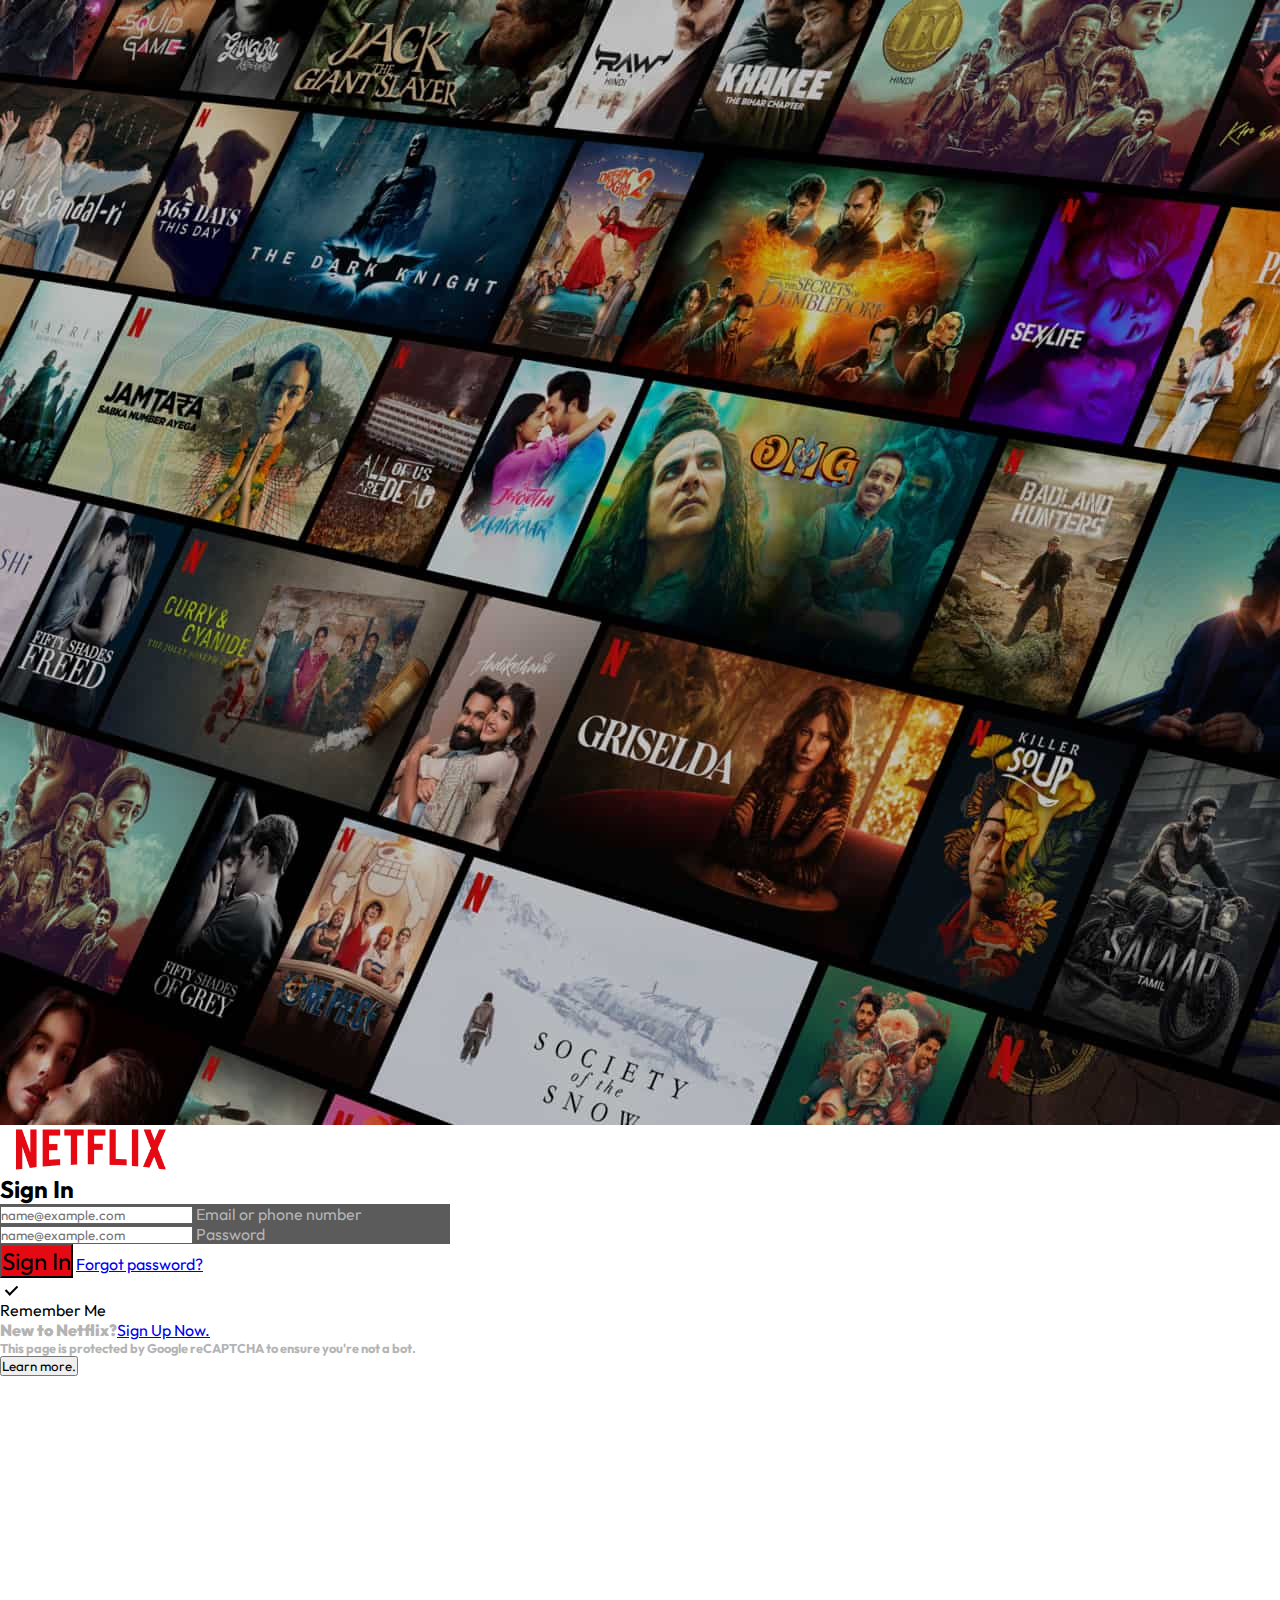
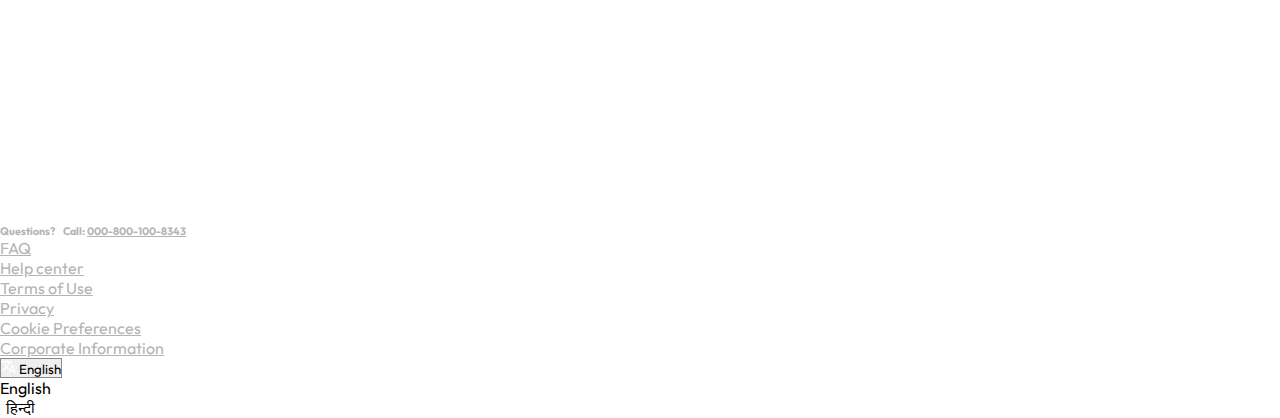
<file: NETFLIX-clone/sign In.html>
<!DOCTYPE html>
<html lang="en">
<head>
    <meta charset="UTF-8">
    <meta name="viewport" content="width=device-width, initial-scale=1.0">
    <title>Netflix</title>

    <!-- css -->
    <link rel="stylesheet" href="css/signIn.css">

    <!-- favicon -->
    <link rel="shortcut icon" href="img/fav-icon.png" type="image/x-icon">
    
    <!-- bs5 -->
    <link href="https://cdn.jsdelivr.net/npm/bootstrap@5.3.2/dist/css/bootstrap.min.css" rel="stylesheet" integrity="sha384-T3c6CoIi6uLrA9TneNEoa7RxnatzjcDSCmG1MXxSR1GAsXEV/Dwwykc2MPK8M2HN" crossorigin="anonymous">
    
    <!-- google fonts -->
    <link rel="preconnect" href="https://fonts.googleapis.com">
    <link rel="preconnect" href="https://fonts.gstatic.com" crossorigin>
    <link href="https://fonts.googleapis.com/css2?family=Outfit:wght@300;400;500;600;700;800;900&family=Commissioner:wght@100;300;500;700;900&display=swap" rel="stylesheet">
    
</head>
<body>

    <div class="container-fluid p-0 bg-black position-relative" id="mainBg">

        <img src="img/signinBg.jpg" class="bgImg opacity-50" id="bgImg" alt="">

        <div class="container-fluid d-flex flex-column position-absolute p-0 top-0" style="height: 100%;">
    
            <!-- navbar starts -->
                <nav class="navbar bg-transparent align-items-center w-100 px-5 d-flex justify-content-center top-0" style="z-index: 10;" id="navbar">
                    <div class="container-fluid nav-inner py-2 mx-5 px-5" id="navbarInner">
                        <a href="index.html" class="navbar-brand mt-1 px-2" style="max-width: 100% !important;" id="navbarBrand">
                            <img src="img/logo.png" width="150" alt="">
                        </a>
                    </div>
                </nav>

            <!-- navbar ends -->

            <!-- sign-in form starts -->
           

            <div class="container-fluid d-flex justify-content-center align-items-center p-0" id="signIn">

                <div class="container p-5 mb-5 rounded-2 bg-black d-flex justify-content-evenly flex-column bg-opacity-75" id="signInner">
                    <h2 class="fw-semibold text-white px-4">Sign In</h2>

                    <form class="mailForm p-4 d-flex flex-column gap-3">
                        <div class="form-floating w-100 rounded-1 " style="background-color: rgb(22 22 22 / 70%) !important;">
                            <input type="email" class="form-control rounded-1 bg-transparent" id="floatingInput" placeholder="name@example.com">
                            <label for="floatingInput" class="inpLabel d-block bg-transparent fw-bold" id="inpLabel">Email or phone number</label>
                          </div>

                        <div class="form-floating w-100 rounded-1 " style="background-color: rgb(22 22 22 / 70%) !important;">
                            <input type="password" class="form-control rounded-1 bg-transparent" id="floatingPassword" placeholder="name@example.com">
                            <label for="floatingPassword" class="inpLabel d-block bg-transparent fw-bold" id="inpLabel">Password</label>
                          </div>
                          <a href="#"><button class="btn w-100 signin rounded-1 border-0 text-white fw-bold" style="background-color: rgb(229, 9, 20) !important; font-size: 1.5rem;">Sign In</button></a>
                          <a href="#" class="text-center text-white text-decoration-none fw-bold">Forgot password?</a>
                    </form>
                    


                          <div class="remBottom d-flex flex-column gap-2 px-4">
                            <div class="remember text-white d-flex align-items-center gap-2">
                                <div class="cntr">
                                    <input checked="" type="checkbox" id="cbx" class="hidden-xs-up">
                                    <label for="cbx" class="cbx"></label>
                                  </div>
                                <label for="rmbrMe" class="fw-semibold">Remember Me</label>
                            </div>

                            <span class="d-flex align-items-center gap-2"><span  style="color: #B4B4B4; font-weight: 900;">New to Netflix?</span><a href="index.html" class="anchorHov text-decoration-none text-white fw-bolder">Sign Up Now.</a></span>

                            <p class="m-0" style="font-weight: bold; font-size: 0.8rem; color: #B4B4B4;">This page is protected by Google reCAPTCHA to ensure you're not a bot. <button class="bg-transparent border-0 text-primary fw-bold anchorHov" id="learnMore">Learn more.</button></p>
                            <span id="collapseDown" style="font-weight: bold; font-size: 0.8rem; color: #B4B4B4;">The information collected by Google reCAPTCHA is subject to the Google 
                              <a href="#" class="anchorHov text-decoration-none">Privacy Policy</a> and <a href="#" class="anchorHov text-decoration-none">Terms and Service</a>, and is used for providing, maintaining, and improving the reCAPTCHA service and for general security purposes (it is not used for personalised advertising by Google).</span>
                          </div>

                    
                </div>
            </div>
            <!-- sign-in form ends -->


            <!-- footer starts -->
            <footer class="py-4 px-3 d-flex align-items-center bg-black bg-opacity-75">
                <div class="container-fluid p-5" id="footCont">
                    <div class="container px-5 d-flex justify-content-center flex-column gap-1" id="footInner">
                        <h6 class="fw-bold" style="color: #B4B4B4;">Questions? &nbsp;&nbsp; Call: <a href="tel:000-800-100-8343" class="anchorHov text-decoration-none" style="color: #B4B4B4;">000-800-100-8343</a></h6>

                        <div class="footerOptions">
                            <ul class="list-unstyled d-flex flex-wrap" id="footerUl">
                                <li class="w-25 my-2"><a href="FAQ.html" class="fw-bolder" style="color: #B4B4B4;">FAQ</a></li>
                                <li class="w-25 my-2"><a href="#" class="fw-bolder" style="color: #B4B4B4;">Help center</a></li>
                                <li class="w-25 my-2"><a href="#" class="fw-bolder" style="color: #B4B4B4;">Terms of Use</a></li>
                                <li class="w-25 my-2"><a href="#" class="fw-bolder" style="color: #B4B4B4;">Privacy</a></li>
                                <li class="w-25 my-2"><a href="#" class="fw-bolder" style="color: #B4B4B4;">Cookie Preferences</a></li>
                                <li class="w-25 my-2"><a href="#" class="fw-bolder" style="color: #B4B4B4;">Corporate Information</a></li>
                            </ul>
                        </div>
                        <div class="col-3 position-relative">
                            <button id="langBtn2" class="btn bg-black bg-opacity-50 px-4 py-1 position-relative dropdown-toggle text-white d-flex align-items-center justify-content-between gap-2" style="border: 0.5px solid rgb(138, 138, 138);" type="button" data-bs-toggle="dropdown" aria-expanded="false">
                                <svg xmlns="http://www.w3.org/2000/svg" version="1.1" xmlns:xlink="http://www.w3.org/1999/xlink" width="15" height="15" x="0" y="0" viewBox="0 0 469.333 469.333" style="enable-background:new 0 0 512 512" xml:space="preserve" class=""><g><path d="M253.227 300.267 199.04 246.72l.64-.64c37.12-41.387 63.573-88.96 79.147-139.307h62.507V64H192V21.333h-42.667V64H0v42.453h238.293c-14.4 41.173-36.907 80.213-67.627 114.347-19.84-22.08-36.267-46.08-49.28-71.467H78.72c15.573 34.773 36.907 67.627 63.573 97.28l-108.48 107.2L64 384l106.667-106.667 66.347 66.347 16.213-43.413zM373.333 192h-42.667l-96 256h42.667l24-64h101.333l24 64h42.667l-96-256zm-56 149.333L352 248.853l34.667 92.48h-69.334z" fill="#ffffff" opacity="1" data-original="#000000" class=""></path></g></svg>
                                <span id="langSpan2"class="text-start">English</span>
                            </button>
                            <ul class="text-center mt-1 d-none overflow-hidden position-absolute list-unstyled bg-white w-50 rounded-1" id="langDrop2">
                            <li class="langList2 px-3 lh-lg"><a class="text-decoration-none w-100 text-black langItems">English</a></li>
                            <li class="langList2 px-3 lh-lg"><a class="text-decoration-none w-100 text-black langItems">&nbsp;&nbsp;हिन्दी&nbsp;&nbsp;&nbsp;</a></li>
                            </ul>
                        </div>
                    </div>

                </div>
            </footer>
            <!-- footer ends -->












        </div>
    </div>
    <!-- js -->
    <script src="signIn.js"></script>
    <!-- bs5 js -->
    <script src="https://cdn.jsdelivr.net/npm/bootstrap@5.3.2/dist/js/bootstrap.bundle.min.js" integrity="sha384-C6RzsynM9kWDrMNeT87bh95OGNyZPhcTNXj1NW7RuBCsyN/o0jlpcV8Qyq46cDfL" crossorigin="anonymous"></script>

</body>
</html>
</file>
<file: NETFLIX-clone/css/style.css>
*{
    margin: 0;
    padding: 0;
    font-family: 'Outfit' !important;
    scroll-behavior: smooth !important;
}

*::selection{
    background-color: #4C4948 !important;
    color: white;
    
}
/* navbar starts */

header{
    z-index: 5;
}

.buttonDiv button{
    font-size: 13px !important;
}


#langDrop.langDropShow{
    position: absolute;
    display: block !important;
}

#langDrop{
    min-width: 3rem !important;
    max-width: 8.8rem !important;
}

.langActive{
    font-weight: bold;
    background-color: rgb(216, 216, 216);

}

.buttonDiv button{
    font-size: 18px !important;
    font-weight: bold;
}

.buttonDiv{
    max-width: 100% !important;
    /* height: 2rem !important; */
    /* font-size: 0.5rem !important; */
}



@media only screen and (max-width: 200px){

    .navbar-brand img{
        width: 100% !important;
    }
}
@media only screen and (max-width: 800px){

    .navbar-brand{
        width: 40% !important;
    }
    #mail{
        flex-wrap: wrap !important;
    }
}
@media only screen and (max-width: 600px){
    #langSpan{
        display: none;
    }
    .buttonDiv #langBtn{
        padding: 0.5rem !important;
    }
    #header{
        padding-left: 1.2rem !important;
        padding-right: 1.2rem !important;
    }
    #langDrop{
        font-size: 0.6rem !important;
    }

}
@media only screen and (max-width: 1280px){
    #navbar{
        padding-left: 0 !important;
        padding-right: 0 !important;
        margin-left: 0 !important;
        margin-right: 0 !important;
    }

    .navbar-brand img{
        max-width: 100% !important;
    }
}


#langBtn .dropdown-toggle::after {
    font-size: 1rem !important;
}

/* navbar ends */


/* hero starts */

.hero-section{
    min-height: 43rem;
}
.hero-backGround{
    min-height: 43rem !important;
}

.hero-backGround img{
    height: 100%;
    width: 100%;
    object-position: center;
    object-fit: cover;
    position: absolute;
    transform: scale(1.25) translateY(-9.5%);
}

.hero-title{
    height: 100% !important;
    width: 100% !important;
    background: linear-gradient(180deg, #000000de, #00000060, #000000de);
}
.form-control{
    border: 1px solid rgb(94,96,96) !important;
}

.form-control::placeholder{
    user-select: none !important;
}

.inpLabel{
    color: #B4B4B4 !important;
}

.form-control:focus {
    color: #ffffff !important;
    background-color: transparent !important;
    border-color: #ffffff !important;
    outline: 0;
    box-shadow: 0 0 0 0.2rem rgba(252, 252, 252, 0.349) !important;
}

.form-floating>.form-control:focus~label {
    font-size: 0.8rem !important;
    font-weight: 100 !important;
}

.form-floating>.form-control-plaintext~label::after, .form-floating>.form-control:focus~label::after, .form-floating>.form-control:not(:placeholder-shown)~label::after, .form-floating>.form-select~label::after {
    position: absolute;
    inset: 1rem 0.2rem;
    z-index: -1;
    height: 1.5em;
    content: "";
    background-color: transparent !important;
}

.getStarted{
    font-weight: bold !important;
    background-color: rgb(229, 9, 20) !important;
}


/* hero ends */


/* tv section starts */

@media only screen and (max-width: 992px){
    #boxTitle{
        text-align: center !important;
    }
}

/* tv section ends */


/* accordion section starts */

.accordionInner{
    background-color: #2D2D2D;
    color: white;
    font-weight: 500;
    cursor: pointer;
    transition: 0.3s ease;
}

.accordionInner:hover{
    background-color: #414141;
}
.accordCollapse{
    border-top: 2px solid black;
    background-color: #2D2D2D;
    color: white !important;
    font-weight: 400;
    transition: all 0.5s ease;
    display: none;
    padding: 1rem;
}
.accordionMain.accoShow .accordCollapse{
    display: block;

}


@media only screen and (max-width: 450px){
    .accordionMain span, .accordCollapse p{
        font-size: 1rem !important;
    }
}

@media only screen and (max-width: 250px){
    .accordionMain span, .accordCollapse p{
        font-size: 0.8rem !important;
    }
}
@media only screen and (max-width: 768px){
    #mail{
        flex-direction: column !important;
    }

    #mail .form-floating{
        width: 100% !important;
    }
}
/* accordion section end */


/* footer starts */

#footerUl li:active > a{
    color: red !important;
}

#langDrop3.langDropShow3{
    position: absolute;
    display: block !important;
}

.langActive3{
    font-weight: bold;
    background-color: rgb(216, 216, 216);

}

footer #langDrop3{
    min-width: 8.8rem !important;
    max-width: 8.8rem !important;
}

footer .col-3 {
    flex: 0 0 auto;
    width: 50.5%;
}


@media only screen and (max-width: 1000px) {
    #footerUl li{
        width: 50% !important;
    }
    #footCont, #footInner{
        padding: 0 !important;
    }
    
}
/* footer ends */
</file>
<file: NETFLIX-clone/css/help.css>
*{
    margin: 0;
    padding: 0;
    font-family: 'Outfit' !important;
    scroll-behavior: smooth !important;
    
}
*::selection{
    background-color: #4C4948 !important;
    color: white;
    
}

/* navbar starts */

.anchorHov:hover{
    text-decoration: underline !important;
    color: #000000ab !important;

}
.anchorBtn:hover{
    border-color: black !important;
    background-color: rgb(128 128 128 / 20%) !important;
}

#signIn:hover{
    background-color: #c11119 !important;
}

/* navbar ends */


/* searchbar section starts */

.searchControlWrapper{
    padding: 2px;
    border-radius: 4px;
    background: linear-gradient(to right, #e50914 -0.08%, #c94ff5 81.14%, #5b79f1 99.92%);
    box-shadow: rgba(0, 0, 0, 0.1) 0px 4px 12px;
}
.inputControl{
    padding: 9px 16px 9px 50px;
    border-radius: 2px;
    border: 1px solid transparent;
}

.inputControl:focus{
    border-color: transparent;
    outline: transparent;
}

.search-section p, .search-section p > a{
    color: rgb(0 0 0 / 70%) !important;
}

.search-section p > a:hover{
    color: rgb(0, 0, 0) !important;
}


/* searchbar section ends */


/* help center search starts */

#radialBg{
    background: radial-gradient(300% 100% at center top, rgba(169, 185, 250, 0.15) 0%, rgba(251, 251, 251, 0) 25%) !important;
}

/* help center search ends */


/* main content starts */

.anchorLine:hover{
    text-decoration: underline !important;
}
.anchorLine:hover .arrowDown > svg{
    animation: bounce 0.8s linear;
}

@keyframes bounce{
    25%{
        transform: translateY(10px);
    }
    50%{
        transform: translateY(0px);
    }
    75%{
        transform: translateY(10px);
    }
    100%{
        transform: translateY(0px);
    }
}

.formFixed{
    max-width: 600px;

}

.fixedSearcBar{
    z-index: 100;
    opacity: 0;
    transform: translateY(-100%);
    transition: all 0.2s;
}

#fixedSearcBar.showSearchBar{
    position: fixed;
    opacity: 1;
    transform: translateY(0%);
}

#columMain{
    max-width: 38rem;
}




/* main content ends */






/* accordion starts */

.accoHelp{
    border: 1px solid rgb(128 128 128 / 40%);
}


.accordion-button:not(.collapsed) {
    color: var(--bs-accordion-active-color);
    background-color: transparent !important;
}

.accordion-button:focus{
    z-index: 3;
    border-color: transparent;
    outline: 0;
    box-shadow: none !important;
}
/* accordion ends */


/* quick links */

.contactBtn:hover{
    background-color: rgb(0 0 0 / 70%) !important;
}

@media only screen and (max-width: 624px){
    #quickLinks{
        padding: 0 20px !important;
    }
}

/* quick links */



/* footer starts */

.footer{
    background-color: #fafafa;
}
#lang-switcher{
    appearance: none;
    -webkit-appearance: none;
    color: #8b8a88;
    font-size: 1.1rem;
}
#lang-switcher:focus{
    outline: none !important;
}

.select{
    max-width: 12rem !important;
    border: 1px solid #8b8a88 !important;
    accent-color: #8b8a88 !important;
    transition: all 0.3s ease;
}

.select:hover{
    background-color: #8b8a88;
}

.select:hover select{
    color: #ffffff !important;
}
.select:hover select > option{
    color: rgb(0, 0, 0) !important;
}
.select:hover #downArrow > path{
    fill: white;
}

/* footer ends */
</file>
<file: NETFLIX-clone/css/signIn.css>
*{
    margin: 0;
    padding: 0;
    font-family: 'Outfit' !important;
    scroll-behavior: smooth !important;
}

*::selection{
    background-color: #4C4948 !important;
    color: white;
    
}

#mainBg{
    height: 100%;
    width: 100%;
    min-height: 100vh;
    background-size: cover;
    background-image: cover;
    overflow: hidden;
}

#signInner{
    min-height: 650px;
}

#collapseDown{
    visibility: hidden;
}

.form-control{
    border: 1px solid rgb(94,96,96) !important;
    overflow: hidden !important;
}

.form-control::placeholder{
    user-select: none !important;
}

#inpLabel{
    color: #B4B4B4 !important;
    width: 80%;
    
}



.form-control:focus {
    color: #ffffff !important;
    background-color: transparent !important;
    border-color: #ffffff !important;
    outline: 0;
    box-shadow: 0 0 0 0.2rem rgba(252, 252, 252, 0.349) !important;
}

.form-floating>.form-control:focus~label {
    font-size: 0.8rem !important;
    font-weight: 100 !important;
}

.form-floating>.form-control-plaintext~label::after, .form-floating>.form-control:focus~label::after, .form-floating>.form-control:not(:placeholder-shown)~label::after, .form-floating>.form-select~label::after {
    position: absolute;
    inset: 1rem 0.2rem;
    z-index: -1;
    height: 1.5em;
    content: "";
    background-color: transparent !important;
}

.cbx {
    position: relative;
    top: 1px;
    width: 20px;
    height: 20px;
    border: 1px solid #c8ccd4;
    border-radius: 3px;
    transition: all 0.1s ease;
    cursor: pointer;
    display: block;
   }
   
   .cbx:after {
    content: '';
    position: absolute;
    top: 3px;
    left: 7px;
    width: 5px;
    height: 10px;
    opacity: 0;
    transform: rotate(45deg) scale(0);
    border-right: 2px solid black;
    border-bottom: 2px solid black;
    transition: all 0.1s ease;
   }
   
   .lbl {
    margin-left: 5px;
    vertical-align: middle;
    cursor: pointer;
   }
   
   #cbx:checked ~ .cbx {
    border-color: transparent;
    background: white;
   }
   
   #cbx:checked ~ .cbx:after {
    opacity: 1;
    transform: rotate(45deg) scale(1);
   }
   
   .cntr {
    position: relative;
   }
   

   
   .hidden-xs-up {
    display: none!important;
   }

   .anchorHov:hover{
    text-decoration: underline !important;
   }

footer{
    height: calc(100% - 760.5625px);
}


#footerUl li:active > a{
    color: red !important;
}

#langDrop2.langDropShow2{
    position: absolute;
    display: block !important;
}

.langActive{
    font-weight: bold;
    background-color: rgb(216, 216, 216);

}

footer #langDrop2{
    min-width: 8.8rem !important;
    max-width: 8.8rem !important;
}

/* #langDrop2{
    top: -220%;
} */

footer .col-3 {
    flex: 0 0 auto;
    width: 50.5%;
}

@media only screen and (min-width: 600px) {
    #signInner{
        max-width: 450px !important;
    }   
    
    #mainBg .bgImg{
        min-height: 100%;
        min-width: 100%;
        
    }
    .form-floating #inpLabel{
        font-size: 1rem;
        text-overflow: ellipsis !important;
        white-space: nowrap !important;
        
    }
}
@media only screen and (max-width: 600px) {
    #bgImg{
        opacity: 0 !important;
    }

    #signInner{
        max-width: 100% !important;
        padding: 0 !important;
        margin-bottom: 0 !important;
        border-bottom: 1px solid #B4B4B4;
        justify-content: start !important;
        min-height: 600px;
    } 

}

@media only screen and (max-width: 1280px) {
    #navbar{
        padding: 0 !important;
    }
    #navbarInner{
        margin: 0 16px !important;
        padding-left: 0 !important;
        padding-right: 0 !important;
    }
}
@media only screen and (max-width: 900px) {
    #navbarBrand img{
        width: 7rem !important;
    }
    
}
@media only screen and (max-width: 1000px) {
    #footerUl li{
        width: 50% !important;
    }
    #footCont, #footInner{
        padding: 0 !important;
    }
    
}
</file>
